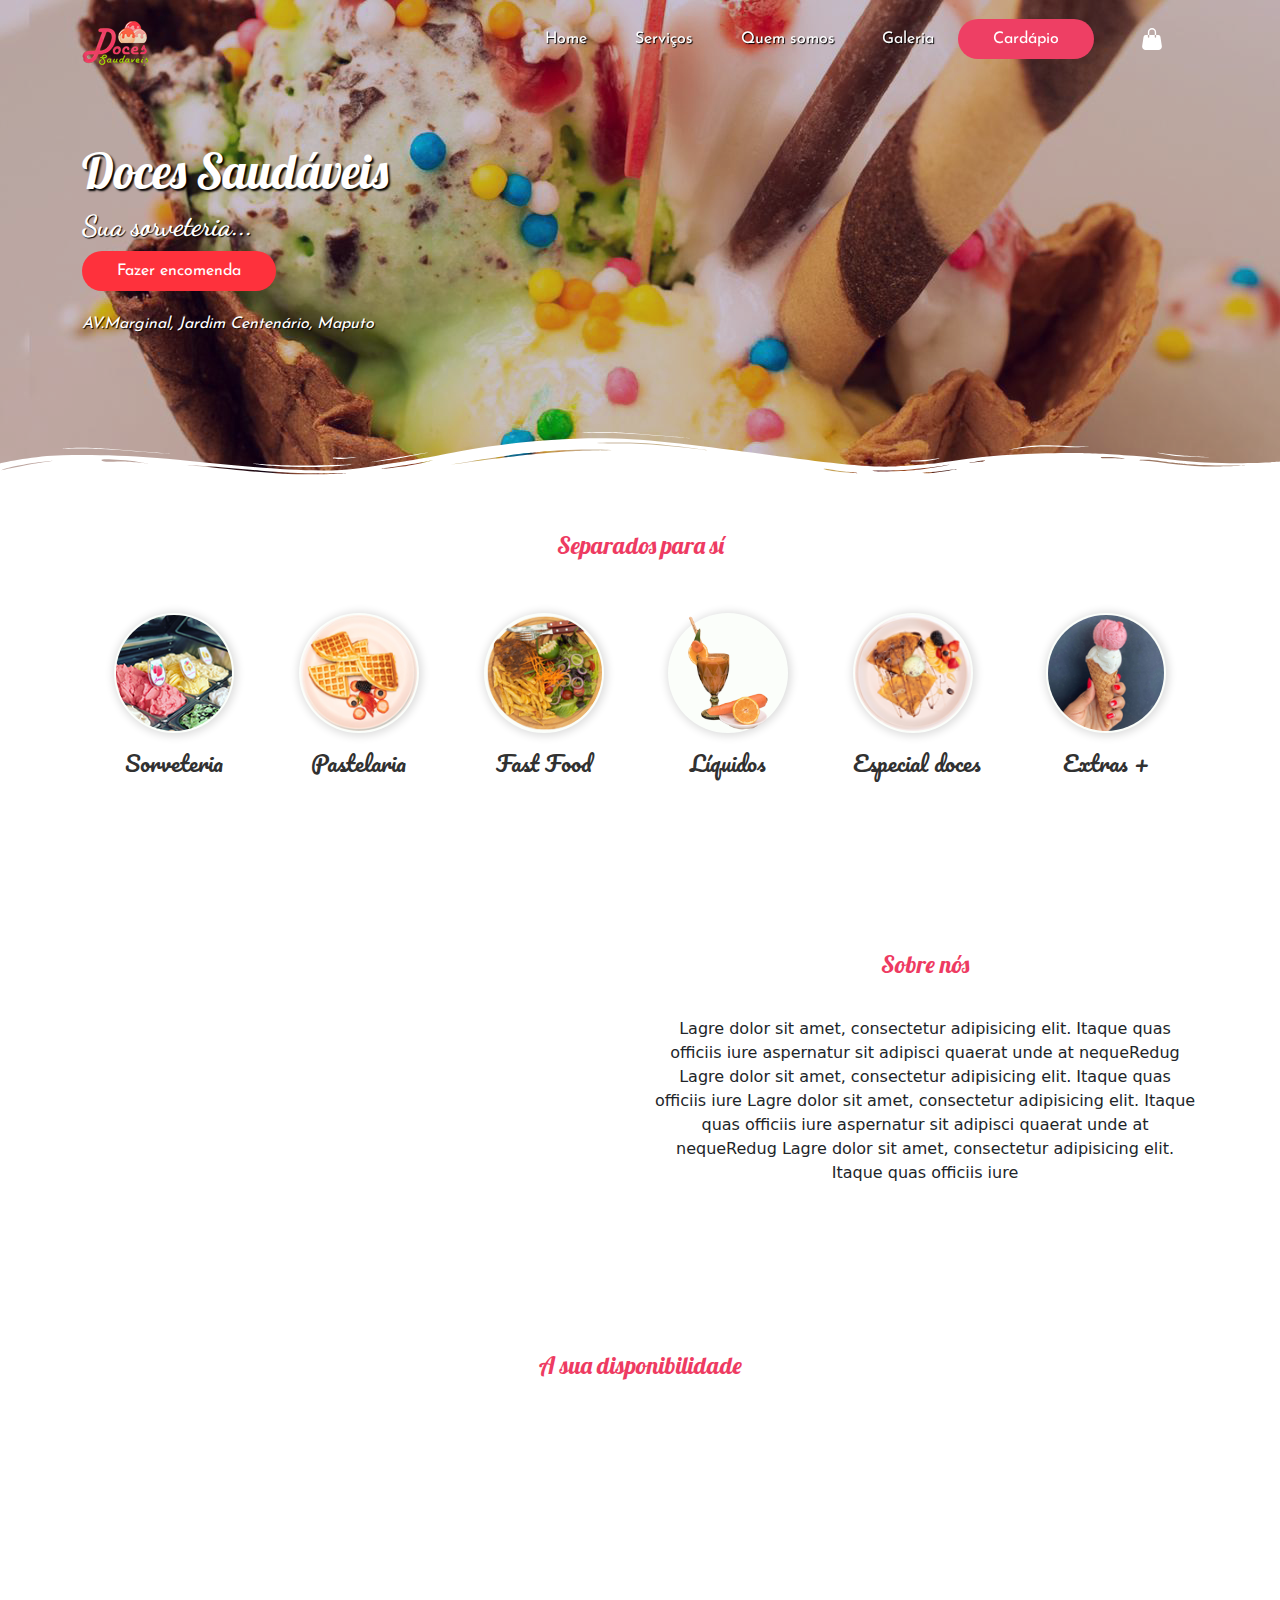
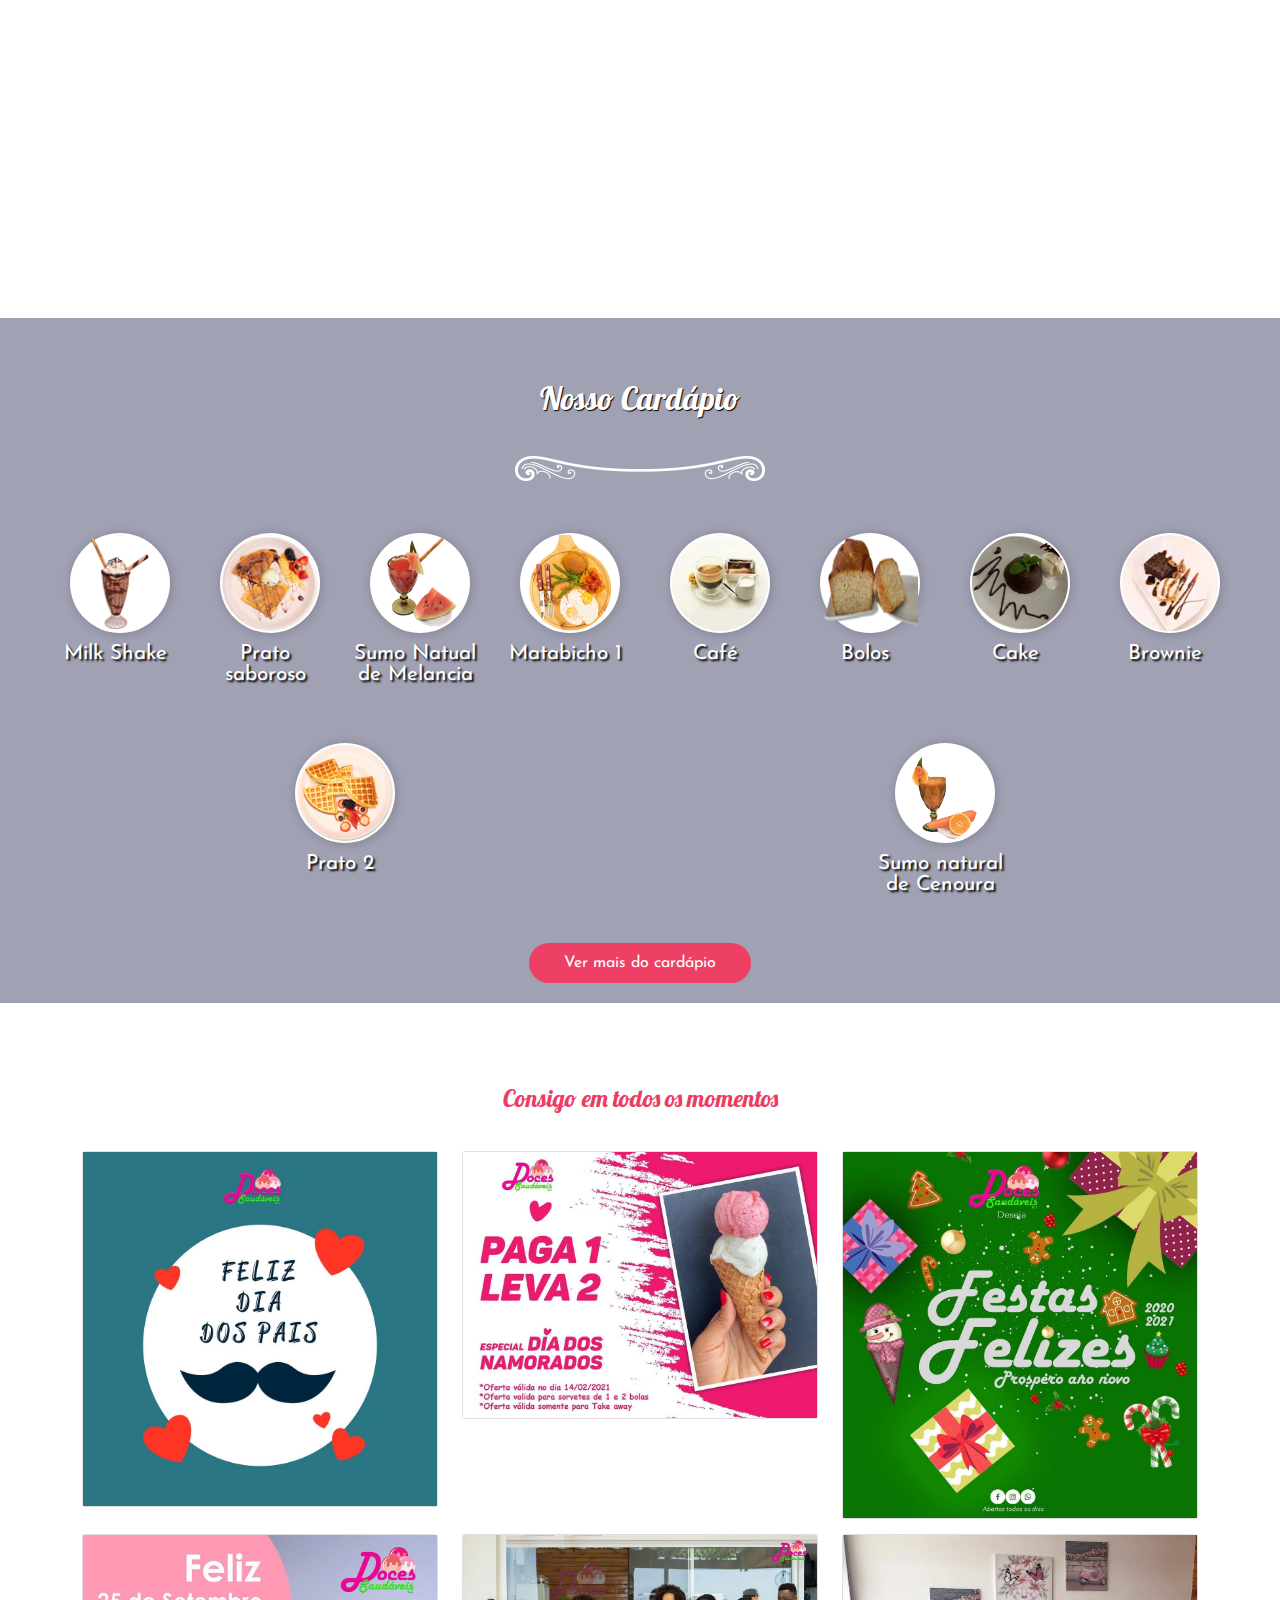
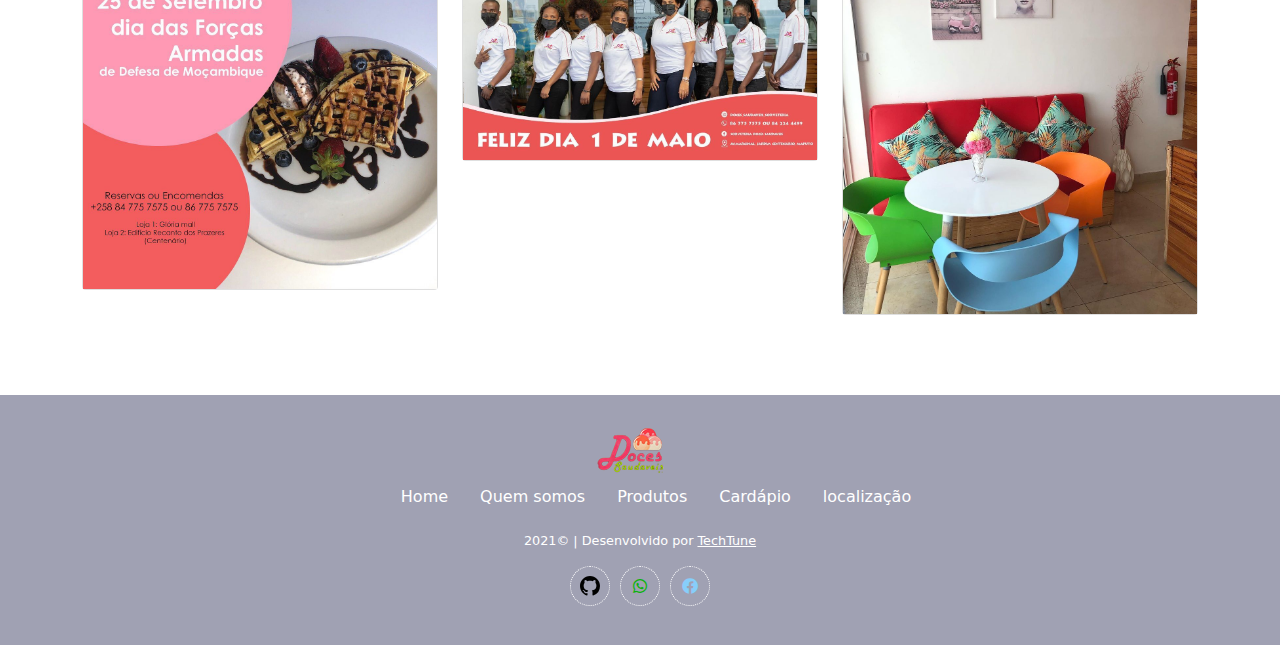
<file: index.html>
<!DOCTYPE html>
<html lang="pt-pt">
<head>
    <meta charset="UTF-8">
    <meta http-equiv="X-UA-Compatible" content="IE=edge">
    <meta name="viewport" content="width=device-width, initial-scale=1.0">
    <title>Sorveteria Doces e Sabores</title>
    <link rel="icon" href="assets/img/favicon.png">
    <link rel="stylesheet" href="assets/css/bootstrap.min.css">
    <link rel="stylesheet" href="assets/plugins/fontawesome/css/all.css">
    <link rel="stylesheet" href="assets/css/all.css">
</head>
<body>
    
    <div class="loader w-100 h-100"  style="display: none;">
        <div class="loader_box w-100 h-100">
            <div class="loader_dot"></div>
            <div class="loader_image">
                <img src="assets/img/favicon.png">
            </div>
        </div>
    </div>
    
    <section class="blocker"> 

        <nav class="navbar navbar-expand-lg sticky-top">
            <div class="container" style="flex-wrap: nowrap;">

                <a href="#" class="navbar-brand">
                    <img src="assets/img/logo70.png" alt="Doces Saudaveis">
                </a>

                <div class="navbar-collapse hide" id="main-nav">
                    <ul class="navbar-nav mr-auto w-100 justify-content-end">
                        <li class="nav-item menu shadown justify-content-between hideDesktop">
                            <a class="nav-link ">Doces Saudáveis</a>
                        </li>
                        <li class="nav-item active">
                            <a class="nav-link " href="#home">Home</a>
                        </li>
                        <li class="nav-item">
                            <a class="nav-link" href="#services">Serviços</a>
                        </li>
                        <li class="nav-item">
                            <a class="nav-link" href="#about">Quem somos</a>
                        </li>
                        <!--
                        <li class="nav-item">
                            <a class="nav-link" href="#about">Lojas</a>
                        </li>
                        <li class="nav-item">
                            <a class="nav-link" href="#menu">Menu</a>
                        </li>
                        -->
                        <li class="nav-item">
                            <a class="nav-link" href="gallery.html">Galeria</a>
                        </li>
                        
                        <div class="align-items-center menuIconsDiv justify-content-center hideDesktop">
                            <a href="https://github.com/hericoGimo" class="border-1-d-w hmg-hover-w whatsBt shadown">
                                <svg xmlns="http://www.w3.org/2000/svg" viewBox="0 0 16 16" width="20" height="20"><path fill-rule="evenodd" d="M8 0C3.58 0 0 3.58 0 8c0 3.54 2.29 6.53 5.47 7.59.4.07.55-.17.55-.38 0-.19-.01-.82-.01-1.49-2.01.37-2.53-.49-2.69-.94-.09-.23-.48-.94-.82-1.13-.28-.15-.68-.52-.01-.53.63-.01 1.08.58 1.23.82.72 1.21 1.87.87 2.33.66.07-.52.28-.87.51-1.07-1.78-.2-3.64-.89-3.64-3.95 0-.87.31-1.59.82-2.15-.08-.2-.36-1.02.08-2.12 0 0 .67-.21 2.2.82.64-.18 1.32-.27 2-.27.68 0 1.36.09 2 .27 1.53-1.04 2.2-.82 2.2-.82.44 1.1.16 1.92.08 2.12.51.56.82 1.27.82 2.15 0 3.07-1.87 3.75-3.65 3.95.29.25.54.73.54 1.48 0 1.07-.01 1.93-.01 2.2 0 .21.15.46.55.38A8.013 8.013 0 0016 8c0-4.42-3.58-8-8-8z"></path></svg>
                            </a>
                            <a href="https://api.whatsapp.com/send?phone=+258842477108&text=Hi" class="border-1-d-w hmg-hover-w whatsBt shadown">
                                <i class="fab fa-whatsapp"></i>
                            </a>
                            <a href="https://web.facebook.com/ericomateusgimo" class="border-1-d-w hmg-hover-w whatsBt shadown">
                                <i class="fab fa-facebook"></i>
                            </a>
                        </div>

                    </ul>
                </div>

                <a href="menu.html">
                    <button class="hideDesktopFlexn hmgBtnR hmg-hover-pp hmg-back-pp" data-bs-toggle="modal" data-bs-target="#staticBackdrop">
                        Cardápio
                    </button>
                </a>

                <div class="navBts hideDesktopFlex justify-content-between">
                    <a href="cart.html">
                        <button class="hideDesktopFlexn hmgBtnQuiet noback hover-n">
                            <div class="notify-container cart" id="bag">
                                <span class="hmg-notify-num shadown hmg-back-o bagItems">0</span>
                                <svg xmlns="http://www.w3.org/2000/svg" width="22" height="22" fill="currentColor" class="bi bi-handbag-fill" viewBox="0 0 16 16">
                                    <path d="M8 1a2 2 0 0 0-2 2v2H5V3a3 3 0 1 1 6 0v2h-1V3a2 2 0 0 0-2-2zM5 5H3.36a1.5 1.5 0 0 0-1.483 1.277L.85 13.13A2.5 2.5 0 0 0 3.322 16h9.355a2.5 2.5 0 0 0 2.473-2.87l-1.028-6.853A1.5 1.5 0 0 0 12.64 5H11v1.5a.5.5 0 0 1-1 0V5H6v1.5a.5.5 0 0 1-1 0V5z"/>
                                </svg>
                            </div>
                        </button>
                    </a>
                    <button class="hideDesktopFlexn hmgBtn noback navMenuBt hideDesktop">
                        <svg xmlns="http://www.w3.org/2000/svg" viewBox="0 0 16 16" width="20" height="20"><path fill-rule="evenodd" d="M1 2.75A.75.75 0 011.75 2h12.5a.75.75 0 110 1.5H1.75A.75.75 0 011 2.75zm0 5A.75.75 0 011.75 7h12.5a.75.75 0 110 1.5H1.75A.75.75 0 011 7.75zM1.75 12a.75.75 0 100 1.5h12.5a.75.75 0 100-1.5H1.75z"></path></svg>
                    </button>
                </div>
    
            </div>
        </nav>

        <div class="slider d-flex" id="home">
            <div class="sliderContainer d-flex justify-content-center">
                <div class="sliderOpcity"></div>
                <div class="d-flex justify-content-between align-items-center sliderContent container">
                    <div class="col w-100 slidetText">
                        <!--
                            <figure><img src="assets/img/sliderIcon.png"></figure>
                        -->
                        <h2>Doces Saudáveis</h2>
                        <h4>Sua sorveteria...</h4>
                        <a href="#">
                            <button class="hideDesktopFlexn hmgBtnR hover-o hmg-back-r" data-bs-toggle="modal" data-bs-target="#staticBackdrop">
                                Fazer encomenda
                            </button>
                        </a>
                        <h5 class="w-100"><em>AV.Marginal, Jardim Centenário, Maputo</em></h5>
                    </div>
                    <div class="col w-100 sliderImage hideMobile justify-content-center"></div>
                </div>
                <div class="slide_bottom_thumb">
                    <svg xmlns="http://www.w3.org/2000/svg" viewBox="0 0 283.5 27.8" preserveAspectRatio="none">
                        <path class="elementor-shape-fill" d="M283.5,9.7c0,0-7.3,4.3-14,4.6c-6.8,0.3-12.6,0-20.9-1.5c-11.3-2-33.1-10.1-44.7-5.7	s-12.1,4.6-18,7.4c-6.6,3.2-20,9.6-36.6,9.3C131.6,23.5,99.5,7.2,86.3,8c-1.4,0.1-6.6,0.8-10.5,2c-3.8,1.2-9.4,3.8-17,4.7	c-3.2,0.4-8.3,1.1-14.2,0.9c-1.5-0.1-6.3-0.4-12-1.6c-5.7-1.2-11-3.1-15.8-3.7C6.5,9.2,0,10.8,0,10.8V0h283.5V9.7z M260.8,11.3	c-0.7-1-2-0.4-4.3-0.4c-2.3,0-6.1-1.2-5.8-1.1c0.3,0.1,3.1,1.5,6,1.9C259.7,12.2,261.4,12.3,260.8,11.3z M242.4,8.6	c0,0-2.4-0.2-5.6-0.9c-3.2-0.8-10.3-2.8-15.1-3.5c-8.2-1.1-15.8,0-15.1,0.1c0.8,0.1,9.6-0.6,17.6,1.1c3.3,0.7,9.3,2.2,12.4,2.7	C239.9,8.7,242.4,8.6,242.4,8.6z M185.2,8.5c1.7-0.7-13.3,4.7-18.5,6.1c-2.1,0.6-6.2,1.6-10,2c-3.9,0.4-8.9,0.4-8.8,0.5	c0,0.2,5.8,0.8,11.2,0c5.4-0.8,5.2-1.1,7.6-1.6C170.5,14.7,183.5,9.2,185.2,8.5z M199.1,6.9c0.2,0-0.8-0.4-4.8,1.1	c-4,1.5-6.7,3.5-6.9,3.7c-0.2,0.1,3.5-1.8,6.6-3C197,7.5,199,6.9,199.1,6.9z M283,6c-0.1,0.1-1.9,1.1-4.8,2.5s-6.9,2.8-6.7,2.7	c0.2,0,3.5-0.6,7.4-2.5C282.8,6.8,283.1,5.9,283,6z M31.3,11.6c0.1-0.2-1.9-0.2-4.5-1.2s-5.4-1.6-7.8-2C15,7.6,7.3,8.5,7.7,8.6	C8,8.7,15.9,8.3,20.2,9.3c2.2,0.5,2.4,0.5,5.7,1.6S31.2,11.9,31.3,11.6z M73,9.2c0.4-0.1,3.5-1.6,8.4-2.6c4.9-1.1,8.9-0.5,8.9-0.8	c0-0.3-1-0.9-6.2-0.3S72.6,9.3,73,9.2z M71.6,6.7C71.8,6.8,75,5.4,77.3,5c2.3-0.3,1.9-0.5,1.9-0.6c0-0.1-1.1-0.2-2.7,0.2	C74.8,5.1,71.4,6.6,71.6,6.7z M93.6,4.4c0.1,0.2,3.5,0.8,5.6,1.8c2.1,1,1.8,0.6,1.9,0.5c0.1-0.1-0.8-0.8-2.4-1.3	C97.1,4.8,93.5,4.2,93.6,4.4z M65.4,11.1c-0.1,0.3,0.3,0.5,1.9-0.2s2.6-1.3,2.2-1.2s-0.9,0.4-2.5,0.8C65.3,10.9,65.5,10.8,65.4,11.1	z M34.5,12.4c-0.2,0,2.1,0.8,3.3,0.9c1.2,0.1,2,0.1,2-0.2c0-0.3-0.1-0.5-1.6-0.4C36.6,12.8,34.7,12.4,34.5,12.4z M152.2,21.1	c-0.1,0.1-2.4-0.3-7.5-0.3c-5,0-13.6-2.4-17.2-3.5c-3.6-1.1,10,3.9,16.5,4.1C150.5,21.6,152.3,21,152.2,21.1z"></path>
                        <path class="elementor-shape-fill" d="M269.6,18c-0.1-0.1-4.6,0.3-7.2,0c-7.3-0.7-17-3.2-16.6-2.9c0.4,0.3,13.7,3.1,17,3.3	C267.7,18.8,269.7,18,269.6,18z"></path>
                        <path class="elementor-shape-fill" d="M227.4,9.8c-0.2-0.1-4.5-1-9.5-1.2c-5-0.2-12.7,0.6-12.3,0.5c0.3-0.1,5.9-1.8,13.3-1.2	S227.6,9.9,227.4,9.8z"></path>
                        <path class="elementor-shape-fill" d="M204.5,13.4c-0.1-0.1,2-1,3.2-1.1c1.2-0.1,2,0,2,0.3c0,0.3-0.1,0.5-1.6,0.4	C206.4,12.9,204.6,13.5,204.5,13.4z"></path>
                        <path class="elementor-shape-fill" d="M201,10.6c0-0.1-4.4,1.2-6.3,2.2c-1.9,0.9-6.2,3.1-6.1,3.1c0.1,0.1,4.2-1.6,6.3-2.6	S201,10.7,201,10.6z"></path>
                        <path class="elementor-shape-fill" d="M154.5,26.7c-0.1-0.1-4.6,0.3-7.2,0c-7.3-0.7-17-3.2-16.6-2.9c0.4,0.3,13.7,3.1,17,3.3	C152.6,27.5,154.6,26.8,154.5,26.7z"></path>
                        <path class="elementor-shape-fill" d="M41.9,19.3c0,0,1.2-0.3,2.9-0.1c1.7,0.2,5.8,0.9,8.2,0.7c4.2-0.4,7.4-2.7,7-2.6	c-0.4,0-4.3,2.2-8.6,1.9c-1.8-0.1-5.1-0.5-6.7-0.4S41.9,19.3,41.9,19.3z"></path>
                        <path class="elementor-shape-fill" d="M75.5,12.6c0.2,0.1,2-0.8,4.3-1.1c2.3-0.2,2.1-0.3,2.1-0.5c0-0.1-1.8-0.4-3.4,0	C76.9,11.5,75.3,12.5,75.5,12.6z"></path>
                        <path class="elementor-shape-fill" d="M15.6,13.2c0-0.1,4.3,0,6.7,0.5c2.4,0.5,5,1.9,5,2c0,0.1-2.7-0.8-5.1-1.4	C19.9,13.7,15.7,13.3,15.6,13.2z"></path>
                    </svg>
                </div>
            </div>
        </div>

        <section class="delicias">
            <h1>Separados para sí</h1>
            <div class="itemsList d-flex container">
                <div class="item wow fadeInLeft" data-wow-duration="1.5s"  data-wow-delay="0.5s">
                    <div class="itemImage">
                        <img src="assets/img/thumbnails/sorveteria130.png">
                    </div>
                    <div class="itemText">
                        <h2>Sorveteria</h2>
                    </div>
                </div>
                <div class="item wow fadeInDown" data-wow-duration="1.5s"  data-wow-delay="0.5s">
                    <div class="itemImage">
                        <img src="assets/img/cardapio/thumbs/pastelaria1.jpg">
                    </div>
                    <div class="itemText">
                        <h2>Pastelaria</h2>
                    </div>
                </div>
                <!--
                <div class="item wow fadeInUp" data-wow-duration="1.5s"  data-wow-delay="0.5s">
                    <div class="itemImage">
                        <img src="assets/img/thumbnails/milk.png" class="noRad">
                    </div>
                    <div class="itemText">
                        <h2>Milk shake</h2>
                    </div>
                </div>
                -->
                <div class="item wow fadeInRight" data-wow-duration="1.5s"  data-wow-delay="0.5s">
                    <div class="itemImage">
                        <img src="assets/img/thumbnails/fastFood.png">
                    </div>
                    <div class="itemText">
                        <h2>Fast Food</h2>
                    </div>
                </div>
                <div class="item wow fadeInLeft" data-wow-duration="1.5s"  data-wow-delay="0.5s">
                    <div class="itemImage">
                        <img src="assets/img/thumbnails/Bebidas.png" class="noRad">
                    </div>
                    <div class="itemText">
                        <h2>Líquidos</h2>
                    </div>
                </div>
                <div class="item wow fadeInUp" data-wow-duration="1.5s"  data-wow-delay="0.5s">
                    <div class="itemImage">
                        <img src="assets/img/thumbnails/doces130.png">
                    </div>
                    <div class="itemText">
                        <h2>Especial doces</h2>
                    </div>
                </div>
                <div class="item wow fadeInUp" data-wow-duration="1.5s"  data-wow-delay="0.5s">
                    <div class="itemImage">
                        <img src="assets/img/cardapio/thumbs/extra.jpg">
                    </div>
                    <div class="itemText">
                        <h2>Extras +</h2>
                    </div>
                </div>
            </div>
        </section>

        <section class="delicias" id="about">
            <div class="container ">
                <div class="row align-items-center">
                    <div class="col-md-6 col-sm-12">
                        <div class="aboutImage w-100 d-flex justify-content-center">
                            <img src="assets/img/local.jpg" class="wow slideInLeft" data-wow-duration="1.5s" >
                        </div>
                    </div>
                    <div class="col-md-6 col-sm-12">
                        <h1>Sobre nós</h1>
                        <p class="t-center">
                            Lagre dolor sit amet, consectetur adipisicing elit. Itaque quas officiis iure aspernatur sit adipisci quaerat unde at nequeRedug Lagre dolor sit amet, consectetur adipisicing elit. Itaque quas officiis iure
                            Lagre dolor sit amet, consectetur adipisicing elit. Itaque quas officiis iure aspernatur sit adipisci quaerat unde at nequeRedug Lagre dolor sit amet, consectetur adipisicing elit. Itaque quas officiis iure
                        </p>
                    </div>     
                </div>
            </div>
        </section>

        <section class="delicias" id="services">
            <h1>A sua disponibilidade</h1>
            <div class="container">
                <div class="row align-items-center">
                    <div class="d-flex deliveryItems align-items-center">
                        <div class="item itemRad wow fadeIn" data-wow-delay="0.5s">
                            <a href="#">
                                <div class="itemImageRad">
                                    <div class="itemImageBloak" style="background-image: url(assets/img/thumbnails/delivery.png);"></div>
                                </div>
                                <div class="itemText">
                                    <h2>Entregas</h2>
                                    <p>Fazemos entregas dentro da cidade de maputo</p>
                                </div>
                            </a>
                        </div>
                        <div class="item itemRad wow fadeIn" data-wow-delay="1s"> 
                            <a href="#">
                                <div class="itemImageRad">
                                    <div class="itemImageBloak" style="background-image: url('assets/img/thumbnails/entregas.jpg');"></div>
                                </div>
                                <div class="itemText">
                                    <h2>Encomendas</h2>
                                    <p>Encomende o seu produto para eventos</p>
                                </div>
                            </a>
                        </div>
                        <div class="item itemRad wow fadeIn" data-wow-delay="1.5s">
                            <a href="#">
                                <div class="itemImageRad">
                                    <div class="itemImageBloak" style="background-image: url('assets/img/cardapio/thumbs/takeaway200X200.jpg');"></div>
                                </div>
                                <div class="itemText">
                                    <h2>Take Away</h2>
                                    <p>Fazemos entregas dentro da cidade de maputo</p>
                                </div>
                            </a>
                        </div>
                    </div>
                </div>
            </div>
        </section>

        <section class="delivery text-center">
            <div class="container-fluid overbg">
                <div class="row">
                    <div class="subscribe col-sm-12">
                        <h1>Nosso Cardápio</h1>
                        <img src="assets/img/thumbnails/barra-horizontal.png">
                        <div class="d-flex deliveryItems deliveryItemsMenu align-items-center">
                            <div class="item">
                                <div class="itemImage">
                                    <img src="assets/img/thumbnails/milk.png" class="noRad">
                                </div>
                                <div class="itemText">
                                    <h2>Milk Shake</h2>
                                </div>
                            </div>
                            <div class="item">
                                <div class="itemImage">
                                    <img src="assets/img/thumbnails/doces130.png">
                                </div>
                                <div class="itemText">
                                    <h2>Prato saboroso</h2>
                                </div>
                            </div>
                            <div class="item">
                                <div class="itemImage">
                                    <img src="assets/img/cardapio/thumbs/suco.png" class="noRad">
                                </div>
                                <div class="itemText">
                                    <h2>Sumo Natual de Melancia</h2>
                                </div>
                            </div>
                            <div class="item">
                                <div class="itemImage">
                                    <img src="assets/img/cardapio/thumbs/matabicho.png" class="noRad">
                                </div>
                                <div class="itemText">
                                    <h2>Matabicho 1</h2>
                                </div>
                            </div>
                            <div class="item">
                                <div class="itemImage">
                                    <img src="assets/img/cardapio/thumbs/cafe.jpg">
                                </div>
                                <div class="itemText">
                                    <h2>Café</h2>
                                </div>
                            </div>
                            <div class="item">
                                <div class="itemImage">
                                    <img src="assets/img/cardapio/thumbs/bolo1.png" class="noRad">
                                </div>
                                <div class="itemText">
                                    <h2>Bolos</h2>
                                </div>
                            </div>
                            <div class="item">
                                <div class="itemImage">
                                    <img src="assets/img/cardapio/thumbs/prato1.png">
                                </div>
                                <div class="itemText">
                                    <h2>Cake</h2>
                                </div>
                            </div>
                            <div class="item">
                                <div class="itemImage">
                                    <img src="assets/img/cardapio/thumbs/prato2.jpg">
                                </div>
                                <div class="itemText">
                                    <h2>Brownie</h2>
                                </div>
                            </div>
                            <div class="item">
                                <div class="itemImage">
                                    <img src="assets/img/cardapio/thumbs/pastelaria1.jpg">
                                </div>
                                <div class="itemText">
                                    <h2>Prato 2</h2>
                                </div>
                            </div>
                            <div class="item">
                                <div class="itemImage">
                                    <img src="assets/img/thumbnails/Bebidas.png">
                                </div>
                                <div class="itemText">
                                    <h2>Sumo natural de Cenoura</h2>
                                </div>
                            </div>
                        </div>
                        <a href="menu.html">
                            <button class="hideDesktopFlexn hmgBtnR hmg-hover-pp hmg-back-pp" data-bs-toggle="modal" data-bs-target="#staticBackdrop">
                                Ver mais do cardápio
                            </button>
                        </a>
                    </div>
                </div>
            </div>
        </section>

        <section class="delicias protfolio" id="team">
            <h1>Consigo em todos os momentos</h1>
            <div class="container">
                <div class="projects">
                    <div class="row">
                        <div class="col-lg-4 col-sm-6 element-item develop">
                            <div class="card">
                                <img src="assets/img/ocasiao1.jpg">
                                <div class="overlay">
                                    <div class="title">
                                        <h3>Juntos comemoramos</h3>
                                        <p>No dia dos pais</p>
                                    </div>
                                </div>
                            </div>
                        </div>
                        <div class="col-lg-4 col-sm-6  element-item photo">
                            <div class="card">
                                <img src="assets/img/ocasiao2.jpg">
                                <div class="overlay">
                                    <div class="title">
                                        <h3>Blue Sea</h3>
                                        <p>Photoshop</p>
                                    </div>
                                </div>
                            </div>
                        </div>
                        <div class="col-lg-4 col-sm-6  element-item design">
                            <div class="card">
                                <img src="assets/img/ocasiao3.jpg">
                                <div class="overlay">
                                    <div class="title">
                                        <h3>Beautiful Nature</h3>
                                        <p>Web Design</p>
                                    </div>
                                </div>
                            </div>
                        </div>
                        <div class="col-lg-4 col-sm-6  element-item design">
                            <div class="card">
                                <img src="assets/img/ocasiao4.jpg">
                                <div class="overlay">
                                    <div class="title">
                                        <h3>Creative Team</h3>
                                        <p>Web Design</p>
                                    </div>
                                </div>
                            </div>
                        </div>
                        <div class="col-lg-4 col-sm-6  element-item develop">
                            <div class="card">
                                <img src="assets/img/equipe.jpg">
                                <div class="overlay">
                                    <div class="title">
                                        <h3>Beautiful Flower</h3>
                                        <p>Web Development</p>
                                    </div>
                                </div>
                            </div>
                        </div>
                        <div class="col-lg-4 col-sm-6  element-item photo">
                            <div class="card">
                                <img src="assets/img/conforto1.jpg">
                                <div class="overlay">
                                    <div class="title">
                                        <h3>Night Hill</h3>
                                        <p>Photoshop</p>
                                    </div>
                                </div>
                            </div>
                        </div>
                    </div>
                </div>
            </div>
       </section>

        <footer class="hmg-back-b w-100 d-flex flex-column align-items-center text-center">
            <div class="imageOpacity">
                <div class="logoItem d-flex justify-content-center align-items-center">
                    <a href="#" class="navbar-brand">
                        <img src="assets/img/logo70.png" alt="Doces Saudaveis">
                    </a>
                </div>
                <div class="footerMenu">
                    <ul class="mr-auto w-100 d-flex justify-content-center">
                        <li class="nav-item active">
                            <a class="nav-link " href="#home">Home</a>
                        </li>
                        <li class="nav-item">
                            <a class="nav-link" href="#about">Quem somos</a>
                        </li>
                        <li class="nav-item">
                            <a class="nav-link" href="#services">Produtos</a>
                        </li>
                        <li class="nav-item">
                            <a class="nav-link" href="menu.html">Cardápio</a>
                        </li>
                        <li class="nav-item">
                            <a class="nav-link" href="#contact">localização</a>
                        </li>
                    </ul>
                </div>
                <h6>2021&copy; | Desenvolvido por <a href="https://github.com/hericoGimo" target="_blank">TechTune</a></em></h6>
                <div class="d-flex justify-content-center align-items-center footerIcons">
                    <a href="https://github.com/hericoGimo" class="border-1-d-w hmg-hover-w">
                        <svg xmlns="http://www.w3.org/2000/svg" viewBox="0 0 16 16" width="20" height="20"><path fill-rule="evenodd" d="M8 0C3.58 0 0 3.58 0 8c0 3.54 2.29 6.53 5.47 7.59.4.07.55-.17.55-.38 0-.19-.01-.82-.01-1.49-2.01.37-2.53-.49-2.69-.94-.09-.23-.48-.94-.82-1.13-.28-.15-.68-.52-.01-.53.63-.01 1.08.58 1.23.82.72 1.21 1.87.87 2.33.66.07-.52.28-.87.51-1.07-1.78-.2-3.64-.89-3.64-3.95 0-.87.31-1.59.82-2.15-.08-.2-.36-1.02.08-2.12 0 0 .67-.21 2.2.82.64-.18 1.32-.27 2-.27.68 0 1.36.09 2 .27 1.53-1.04 2.2-.82 2.2-.82.44 1.1.16 1.92.08 2.12.51.56.82 1.27.82 2.15 0 3.07-1.87 3.75-3.65 3.95.29.25.54.73.54 1.48 0 1.07-.01 1.93-.01 2.2 0 .21.15.46.55.38A8.013 8.013 0 0016 8c0-4.42-3.58-8-8-8z"></path></svg>
                    </a>
                    <a href="https://api.whatsapp.com/send?phone=+258842477108&text=Hi" class="border-1-d-w hmg-hover-w">
                        <i class="fab fa-whatsapp"></i>
                    </a>
                    <a href="https://web.facebook.com/ericomateusgimo" class="border-1-d-w hmg-hover-w">
                        <i class="fab fa-facebook"></i>
                    </a>
                </div>
            </div>
    </footer>
    </section>
    
    <script src="assets/js/bootstrap.min.js"></script>
    <script src="assets/js/jquery-3.4.1.js"></script>
    <script src="assets/js/wow.min.js"></script>
    <script src="assets/js/loader.js"></script>
    <script src="assets/js/animations.js"></script>
    <script src="assets/js/main.js"></script>

    <script>
        $(function(){
            var uriItems = "https://www.zingerrbox.com/doces/getCartItems.php";
            var uriItems = "http://localhost/doces/getCartItems.php";
                
            $.ajax({
                url: uriItems,
                data: "action=count",
                dataType: "json",
                type: "get",
                beforeSend: function(){
                    console.log("Getting from cart")
                },
                success: function(res){
                    if(res && parseInt(res) > 0){
                        $(".bagItems").text(res).show();
                        //console.log(res);
                    }

                    else{
                        $(".bagItems").text("0").hide();
                    }
                },
                error: function(err){
                    console.log(err.responseText)
                }
            })
        })
    </script>

</body>
</html>
</file>
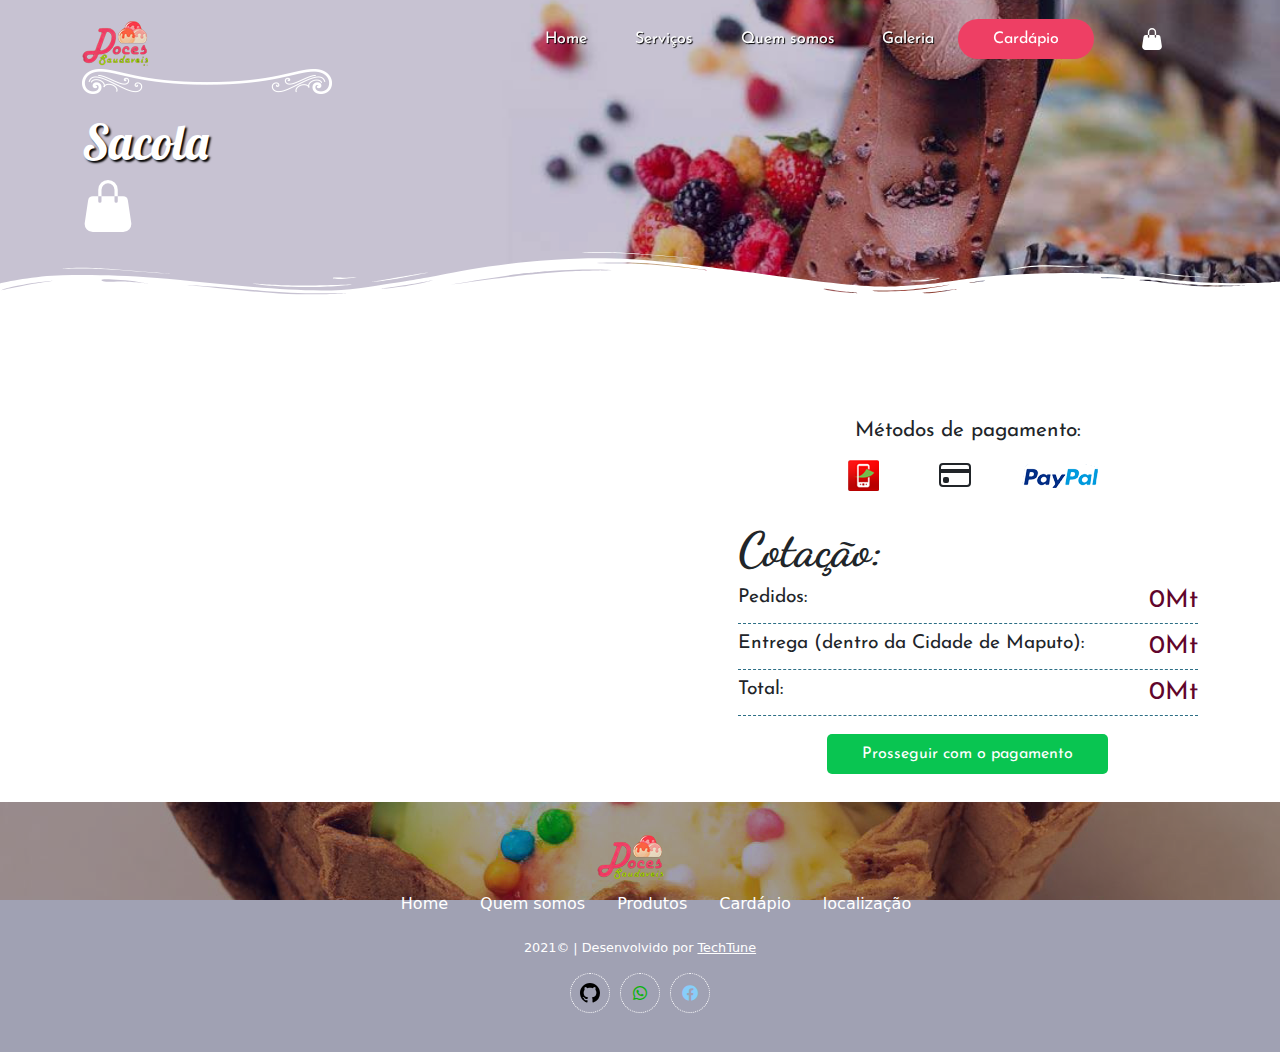
<file: cart.html>
<!DOCTYPE html>
<html lang="pt-pt">
<head>
    <meta charset="UTF-8">
    <meta http-equiv="X-UA-Compatible" content="IE=edge">
    <meta name="viewport" content="width=device-width, initial-scale=1.0">
    <title>Sacola | Sorveteria Doces e Sabores</title>
    <link rel="icon" href="assets/img/favicon.png">
    <link rel="stylesheet" href="assets/css/bootstrap.min.css">
    <link rel="stylesheet" href="assets/plugins/fontawesome/css/all.css">
    <link rel="stylesheet" href="assets/css/all.css">
    <link rel="stylesheet" href="assets/css/cardapio.css">
</head>
<body>
    
    <div class="loader w-100 h-100"  style="display: none;">
        <div class="loader_box w-100 h-100">
            <div class="loader_dot"></div>
            <div class="loader_image">
                <img src="assets/img/favicon.png">
            </div>
        </div>
    </div>
    
    <section class="blocker"> 

        <div class="modal fade loginModal" id="loginDrop" data-bs-backdrop="static" data-bs-keyboard="false" tabindex="-1" aria-labelledby="staticBackdropLabel" aria-hidden="true">
            <div class="modal-dialog modal-dialog-centered fromLogin">
                <div class="modal-content">
                    <div class="d-flex modal-close justify-content-end">
                        <button type="button" class="hmgBtnRR hmgBtnMin hover-o hmg-back-r" data-bs-dismiss="modal" aria-label="Close">&Cross;</button>
                    </div>
                    <div class="modal-body">
                    <form class="loginForm">
                        <div class="container">    
                            <div class="d-flex loginLogo justify-content-center">
                                <a href="index.html" class="navbar-brand">
                                    <img src="assets/img/logo70.png" alt="chickenGrill">
                                </a>
                            </div>
                            <h5 class="modal-title d-flex justify-content-center align-items-center"><img src="assets/img/icons/mpesa20X20.png"> &nbsp; Digite o seu número</h5>
                            <div class="message error" style="display: none;">E-mail ou senha incorectos, por favor tente novamente</div>
                            <div class="mb-3">
                                <input type="text" class="form-control phone" id="exampleFormControlInput1" placeholder="Número com m-pesa...">
                            </div>
                            <div class="d-flex justify-content-center align-items-center">
                                <button type="button" class="hmgBtn hmg-back-g payMpesa">Efectuar pagamento</button>
                            </div>
                        </div>
                    </form>
                    </div>
                </div>
            </div>
        </div>

        <nav class="navbar navbar-expand-lg sticky-top">
            <div class="container" style="flex-wrap: nowrap;">

                <a href="#" class="navbar-brand">
                    <img src="assets/img/logo70.png" alt="Doces Saudaveis">
                </a>

                <div class="navbar-collapse hide" id="main-nav">
                    <ul class="navbar-nav mr-auto w-100 justify-content-end">
                        <li class="nav-item menu shadown justify-content-between hideDesktop">
                            <a class="nav-link ">Doces Saudáveis</a>
                        </li>
                        <li class="nav-item active">
                            <a class="nav-link " href="index.html">Home</a>
                        </li>
                        <li class="nav-item">
                            <a class="nav-link" href="index.html#services">Serviços</a>
                        </li>
                        <li class="nav-item">
                            <a class="nav-link" href="index.html#about">Quem somos</a>
                        </li>
                        <!--
                        <li class="nav-item">
                            <a class="nav-link" href="#about">Lojas</a>
                        </li>
                        <li class="nav-item">
                            <a class="nav-link" href="#menu">Menu</a>
                        </li>
                        -->
                        <li class="nav-item">
                            <a class="nav-link" href="gallery.html">Galeria</a>
                        </li>
                        
                        <div class="align-items-center menuIconsDiv justify-content-center hideDesktop">
                            <a href="https://github.com/hericoGimo" class="border-1-d-w hmg-hover-w whatsBt shadown">
                                <svg xmlns="http://www.w3.org/2000/svg" viewBox="0 0 16 16" width="20" height="20"><path fill-rule="evenodd" d="M8 0C3.58 0 0 3.58 0 8c0 3.54 2.29 6.53 5.47 7.59.4.07.55-.17.55-.38 0-.19-.01-.82-.01-1.49-2.01.37-2.53-.49-2.69-.94-.09-.23-.48-.94-.82-1.13-.28-.15-.68-.52-.01-.53.63-.01 1.08.58 1.23.82.72 1.21 1.87.87 2.33.66.07-.52.28-.87.51-1.07-1.78-.2-3.64-.89-3.64-3.95 0-.87.31-1.59.82-2.15-.08-.2-.36-1.02.08-2.12 0 0 .67-.21 2.2.82.64-.18 1.32-.27 2-.27.68 0 1.36.09 2 .27 1.53-1.04 2.2-.82 2.2-.82.44 1.1.16 1.92.08 2.12.51.56.82 1.27.82 2.15 0 3.07-1.87 3.75-3.65 3.95.29.25.54.73.54 1.48 0 1.07-.01 1.93-.01 2.2 0 .21.15.46.55.38A8.013 8.013 0 0016 8c0-4.42-3.58-8-8-8z"></path></svg>
                            </a>
                            <a href="https://api.whatsapp.com/send?phone=+258842477108&text=Hi" class="border-1-d-w hmg-hover-w whatsBt shadown">
                                <i class="fab fa-whatsapp"></i>
                            </a>
                            <a href="https://web.facebook.com/ericomateusgimo" class="border-1-d-w hmg-hover-w whatsBt shadown">
                                <i class="fab fa-facebook"></i>
                            </a>
                        </div>

                    </ul>
                </div>

                <a href="menu.html">
                    <button class="hideDesktopFlexn hmgBtnR hmg-hover-pp hmg-back-pp" data-bs-toggle="modal" data-bs-target="#staticBackdrop">
                        Cardápio
                    </button>
                </a>

                <div class="navBts hideDesktopFlex justify-content-between">
                    <a href="cart.html">
                        <button class="hideDesktopFlexn hmgBtnQuiet noback hover-n">
                            <div class="notify-container cart" id="bag">
                                <span class="hmg-notify-num shadown hmg-back-o bagItems">0</span>
                                <svg xmlns="http://www.w3.org/2000/svg" width="22" height="22" fill="currentColor" class="bi bi-handbag-fill" viewBox="0 0 16 16">
                                    <path d="M8 1a2 2 0 0 0-2 2v2H5V3a3 3 0 1 1 6 0v2h-1V3a2 2 0 0 0-2-2zM5 5H3.36a1.5 1.5 0 0 0-1.483 1.277L.85 13.13A2.5 2.5 0 0 0 3.322 16h9.355a2.5 2.5 0 0 0 2.473-2.87l-1.028-6.853A1.5 1.5 0 0 0 12.64 5H11v1.5a.5.5 0 0 1-1 0V5H6v1.5a.5.5 0 0 1-1 0V5z"/>
                                </svg>
                            </div>
                        </button>
                    </a>
                    <button class="hideDesktopFlexn hmgBtn noback navMenuBt hideDesktop">
                        <svg xmlns="http://www.w3.org/2000/svg" viewBox="0 0 16 16" width="20" height="20"><path fill-rule="evenodd" d="M1 2.75A.75.75 0 011.75 2h12.5a.75.75 0 110 1.5H1.75A.75.75 0 011 2.75zm0 5A.75.75 0 011.75 7h12.5a.75.75 0 110 1.5H1.75A.75.75 0 011 7.75zM1.75 12a.75.75 0 100 1.5h12.5a.75.75 0 100-1.5H1.75z"></path></svg>
                    </button>
                </div>
    
            </div>
        </nav>

        <div class="slider sliderMin d-flex" id="home">
            <div class="sliderContainer sliderContainerCardapio d-flex justify-content-center">
                <div class="sliderOpcity"></div>
                <div class="d-flex justify-content-between align-items-center sliderContent container">
                    <div class="col w-100 slidetText">
                        <figure><img src="assets/img/thumbnails/barra-horizontal.png"></figure>
                        <h2>Sacola</h2>
                        <svg xmlns="http://www.w3.org/2000/svg" width="52" height="52" fill="currentColor" class="bi bi-handbag-fill" viewBox="0 0 16 16">
                            <path d="M8 1a2 2 0 0 0-2 2v2H5V3a3 3 0 1 1 6 0v2h-1V3a2 2 0 0 0-2-2zM5 5H3.36a1.5 1.5 0 0 0-1.483 1.277L.85 13.13A2.5 2.5 0 0 0 3.322 16h9.355a2.5 2.5 0 0 0 2.473-2.87l-1.028-6.853A1.5 1.5 0 0 0 12.64 5H11v1.5a.5.5 0 0 1-1 0V5H6v1.5a.5.5 0 0 1-1 0V5z"/>
                        </svg>
                    </div>
                </div>
                <div class="slide_bottom_thumb">
                    <svg xmlns="http://www.w3.org/2000/svg" viewBox="0 0 283.5 27.8" preserveAspectRatio="none">
                        <path class="elementor-shape-fill" d="M283.5,9.7c0,0-7.3,4.3-14,4.6c-6.8,0.3-12.6,0-20.9-1.5c-11.3-2-33.1-10.1-44.7-5.7	s-12.1,4.6-18,7.4c-6.6,3.2-20,9.6-36.6,9.3C131.6,23.5,99.5,7.2,86.3,8c-1.4,0.1-6.6,0.8-10.5,2c-3.8,1.2-9.4,3.8-17,4.7	c-3.2,0.4-8.3,1.1-14.2,0.9c-1.5-0.1-6.3-0.4-12-1.6c-5.7-1.2-11-3.1-15.8-3.7C6.5,9.2,0,10.8,0,10.8V0h283.5V9.7z M260.8,11.3	c-0.7-1-2-0.4-4.3-0.4c-2.3,0-6.1-1.2-5.8-1.1c0.3,0.1,3.1,1.5,6,1.9C259.7,12.2,261.4,12.3,260.8,11.3z M242.4,8.6	c0,0-2.4-0.2-5.6-0.9c-3.2-0.8-10.3-2.8-15.1-3.5c-8.2-1.1-15.8,0-15.1,0.1c0.8,0.1,9.6-0.6,17.6,1.1c3.3,0.7,9.3,2.2,12.4,2.7	C239.9,8.7,242.4,8.6,242.4,8.6z M185.2,8.5c1.7-0.7-13.3,4.7-18.5,6.1c-2.1,0.6-6.2,1.6-10,2c-3.9,0.4-8.9,0.4-8.8,0.5	c0,0.2,5.8,0.8,11.2,0c5.4-0.8,5.2-1.1,7.6-1.6C170.5,14.7,183.5,9.2,185.2,8.5z M199.1,6.9c0.2,0-0.8-0.4-4.8,1.1	c-4,1.5-6.7,3.5-6.9,3.7c-0.2,0.1,3.5-1.8,6.6-3C197,7.5,199,6.9,199.1,6.9z M283,6c-0.1,0.1-1.9,1.1-4.8,2.5s-6.9,2.8-6.7,2.7	c0.2,0,3.5-0.6,7.4-2.5C282.8,6.8,283.1,5.9,283,6z M31.3,11.6c0.1-0.2-1.9-0.2-4.5-1.2s-5.4-1.6-7.8-2C15,7.6,7.3,8.5,7.7,8.6	C8,8.7,15.9,8.3,20.2,9.3c2.2,0.5,2.4,0.5,5.7,1.6S31.2,11.9,31.3,11.6z M73,9.2c0.4-0.1,3.5-1.6,8.4-2.6c4.9-1.1,8.9-0.5,8.9-0.8	c0-0.3-1-0.9-6.2-0.3S72.6,9.3,73,9.2z M71.6,6.7C71.8,6.8,75,5.4,77.3,5c2.3-0.3,1.9-0.5,1.9-0.6c0-0.1-1.1-0.2-2.7,0.2	C74.8,5.1,71.4,6.6,71.6,6.7z M93.6,4.4c0.1,0.2,3.5,0.8,5.6,1.8c2.1,1,1.8,0.6,1.9,0.5c0.1-0.1-0.8-0.8-2.4-1.3	C97.1,4.8,93.5,4.2,93.6,4.4z M65.4,11.1c-0.1,0.3,0.3,0.5,1.9-0.2s2.6-1.3,2.2-1.2s-0.9,0.4-2.5,0.8C65.3,10.9,65.5,10.8,65.4,11.1	z M34.5,12.4c-0.2,0,2.1,0.8,3.3,0.9c1.2,0.1,2,0.1,2-0.2c0-0.3-0.1-0.5-1.6-0.4C36.6,12.8,34.7,12.4,34.5,12.4z M152.2,21.1	c-0.1,0.1-2.4-0.3-7.5-0.3c-5,0-13.6-2.4-17.2-3.5c-3.6-1.1,10,3.9,16.5,4.1C150.5,21.6,152.3,21,152.2,21.1z"></path>
                        <path class="elementor-shape-fill" d="M269.6,18c-0.1-0.1-4.6,0.3-7.2,0c-7.3-0.7-17-3.2-16.6-2.9c0.4,0.3,13.7,3.1,17,3.3	C267.7,18.8,269.7,18,269.6,18z"></path>
                        <path class="elementor-shape-fill" d="M227.4,9.8c-0.2-0.1-4.5-1-9.5-1.2c-5-0.2-12.7,0.6-12.3,0.5c0.3-0.1,5.9-1.8,13.3-1.2	S227.6,9.9,227.4,9.8z"></path>
                        <path class="elementor-shape-fill" d="M204.5,13.4c-0.1-0.1,2-1,3.2-1.1c1.2-0.1,2,0,2,0.3c0,0.3-0.1,0.5-1.6,0.4	C206.4,12.9,204.6,13.5,204.5,13.4z"></path>
                        <path class="elementor-shape-fill" d="M201,10.6c0-0.1-4.4,1.2-6.3,2.2c-1.9,0.9-6.2,3.1-6.1,3.1c0.1,0.1,4.2-1.6,6.3-2.6	S201,10.7,201,10.6z"></path>
                        <path class="elementor-shape-fill" d="M154.5,26.7c-0.1-0.1-4.6,0.3-7.2,0c-7.3-0.7-17-3.2-16.6-2.9c0.4,0.3,13.7,3.1,17,3.3	C152.6,27.5,154.6,26.8,154.5,26.7z"></path>
                        <path class="elementor-shape-fill" d="M41.9,19.3c0,0,1.2-0.3,2.9-0.1c1.7,0.2,5.8,0.9,8.2,0.7c4.2-0.4,7.4-2.7,7-2.6	c-0.4,0-4.3,2.2-8.6,1.9c-1.8-0.1-5.1-0.5-6.7-0.4S41.9,19.3,41.9,19.3z"></path>
                        <path class="elementor-shape-fill" d="M75.5,12.6c0.2,0.1,2-0.8,4.3-1.1c2.3-0.2,2.1-0.3,2.1-0.5c0-0.1-1.8-0.4-3.4,0	C76.9,11.5,75.3,12.5,75.5,12.6z"></path>
                        <path class="elementor-shape-fill" d="M15.6,13.2c0-0.1,4.3,0,6.7,0.5c2.4,0.5,5,1.9,5,2c0,0.1-2.7-0.8-5.1-1.4	C19.9,13.7,15.7,13.3,15.6,13.2z"></path>
                    </svg>
                </div>
            </div>
        </div>

        <div class="cardapioList d-flex align-items-center  justify-content-between" style="background: none;">
            <div class="cardapioItems cardapioItemsFlex d-flex align-items-center justify-content-between fadeInLeft" data-wow-duration="1.5s"  data-wow-delay="0.5s" style="background: none;">
                <ul class="list">
                    <div class="emptText">
                        <i class="fa fa-smile"></i>
                        <h3>Sem items na sacola</h3>
                        <a href="menu.html">
                            <button class="hideDesktopFlexn hmgBtnR hmg-hover-pp hmg-back-pp" data-bs-toggle="modal" data-bs-target="#staticBackdrop">
                                Ver o cardápio
                            </button>
                        </a>
                    </div>

                    <!--
                    <div id="buyedItems" class="w-100">
                        <li class="listItem listItemRow listItemRowHided" id="item0">
                            <div class="cardapioItemImage d-flex justify-content-center align-items-center">
                                <img src="assets/img/cardapio/thumbs/bolasSorvete.jpg" id="undefined">
                            </div>
                            <div class="cardapioItemText">
                                <div class="text">
                                    <h2 class="cardapioItemTitle">Bolas de sorvete</h2>
                                    <div class="d-flex justify-content-between selectList">
                                        <div class="form-check form-check-inline">
                                            <label class="form-check-label" for="inlineRadio1"></label>
                                        </div>
                                    </div>
                                </div>
                                <div class="cardapioItemText d-flex justify-content-between">
                                    <p class="itemPrice">200Mt</p>
                                    <button type="button" id="buttonMilkShake" class="hmgBtnR">Em espera</button>
                                </div>
                            </div>
                        </li>
                    
                        <li class="listItem listItemRow listItemRowHided" id="item1">
                            <div class="cardapioItemImage d-flex justify-content-center align-items-center">
                                <img src="assets/img/cardapio/thumbs/extra.jpg" id="undefined">
                            </div>
                            <div class="cardapioItemText">
                                <div class="text">
                                    <h2 class="cardapioItemTitle">Sorvete</h2>
                                    <div class="d-flex justify-content-between selectList">
                                        <div class="form-check form-check-inline">
                                            <label class="form-check-label" for="inlineRadio1">3 bolas</label>
                                        </div>
                                    </div>
                                </div>
                                <div class="cardapioItemText d-flex justify-content-between">
                                    <p class="itemPrice">340Mt</p>
                                    <button type="button" id="buttonMilkShake" class="hmgBtnR">Em espera</button>
                                </div>
                            </div>
                        </li>
                    </div>
                    -->
                    
                    <div id="bagItems" class="w-100"></div>

                </ul>
                <div class="d-flex w-100 bagItemsAmountDiv">
                    <div class="bagItemsAmount">
                        <div class="content">
                            <div class="bagItemsAmountCont">
                                <h1 class="paymethodTitle">Métodos de pagamento:</h1>
                                <div class="d-flex iconsList justify-content-between align-items-center">
                                    <div class="icon">
                                        <img src="assets/img/icons/mpesa30X30.png"> 
                                    </div>
                                    <div class="icon">
                                        <svg width="2em" height="2em" viewBox="0 0 16 16" class="bi bi-credit-card" fill="currentColor" xmlns="http://www.w3.org/2000/svg">
                                            <path fill-rule="evenodd" d="M0 4a2 2 0 0 1 2-2h12a2 2 0 0 1 2 2v8a2 2 0 0 1-2 2H2a2 2 0 0 1-2-2V4zm2-1a1 1 0 0 0-1 1v1h14V4a1 1 0 0 0-1-1H2zm13 4H1v5a1 1 0 0 0 1 1h12a1 1 0 0 0 1-1V7z"/>
                                            <path d="M2 10a1 1 0 0 1 1-1h1a1 1 0 0 1 1 1v1a1 1 0 0 1-1 1H3a1 1 0 0 1-1-1v-1z"/>
                                        </svg>
                                    </div>
                                    <div class="d-flex justify-content-center align-items-center">
                                        <img src="assets/img/icons/paypal100X100.png"> 
                                    </div>
                                </div>
                                <h2>Cotação: </h2>
                                <div class="d-flex justify-content-between priceDiv">
                                    <p class="cotationTitle">Pedidos: </p>
                                    <span class="itemPrice itemsVal">0Mt</span>
                                </div>
                                <div class="d-flex justify-content-between priceDiv">
                                    <p class="cotationTitle">Entrega (dentro da Cidade de Maputo): </p>
                                    <span class="itemPrice">0Mt</span>
                                </div>
                                <div class="d-flex justify-content-between priceDiv">
                                    <p class="cotationTitle">Total: </p>
                                    <span class="itemPrice totalVal">0Mt</span>
                                </div>
                                <div class="d-flex justify-content-center align-items-center p-2">
                                    <button type="button" class="hmgBtn btnCollapse hmg-back-g" data-bs-toggle="collapse" data-bs-target="#collapseBottons" aria-expanded="false" aria-controls="collapseBottons">Prosseguir com o pagamento</button>
                                </div>
                            </div>
                            <div class="collapse p-1" id="collapseBottons">
                                <h1 class="paymethodTitle">Como deseja efectuar o pagamento?</h1>
                                <div class="btn-group checkoutGroup d-flex align-items-center justify-content-center" role="group" aria-label="Checkout Options">
                                    <button type="button" class="hmgBtn methodBt hmg-back-rr align-items-center justify-content-center" data-bs-toggle="collapse" data-bs-target="#collapseMpesa" aria-expanded="false" aria-controls="collapseMpesa"><img src="assets/img/icons/mpesa20X20.png"> &nbsp; m-pesa</button>
                                    <button type="button" class="hmgBtn methodBt align-items-center justify-content-center hmg-back-b" data-bs-toggle="collapse" data-bs-target="#collapseCard" aria-expanded="false" aria-controls="collapseCard">                                        
                                        <svg width="1.5em" height="1.5em" viewBox="0 0 16 16" class="bi bi-credit-card" fill="currentColor" xmlns="http://www.w3.org/2000/svg">
                                            <path fill-rule="evenodd" d="M0 4a2 2 0 0 1 2-2h12a2 2 0 0 1 2 2v8a2 2 0 0 1-2 2H2a2 2 0 0 1-2-2V4zm2-1a1 1 0 0 0-1 1v1h14V4a1 1 0 0 0-1-1H2zm13 4H1v5a1 1 0 0 0 1 1h12a1 1 0 0 0 1-1V7z"/>
                                            <path d="M2 10a1 1 0 0 1 1-1h1a1 1 0 0 1 1 1v1a1 1 0 0 1-1 1H3a1 1 0 0 1-1-1v-1z"/>
                                        </svg> &nbsp;
                                        Cartão
                                    </button>
                                    <button type="button" class="hmgBtn methodBt shadown hmg-back-w align-items-center justify-content-center" data-bs-toggle="collapse" data-bs-target="#collapseMpesa" aria-expanded="false" aria-controls="collapseMpesa"><img src="assets/img/icons/paypal.png"></button>
                                </div>
                                <div class="collapse w-100 p-1" id="collapseCard">
                                    <h5 class="modal-title d-flex justify-content-start">Dados do seu cartão</h5>
                                    <div class="mb-3">
                                        <input type="text" class="form-control" id="exampleFormControlInput1" placeholder="Número com m-pesa...">
                                    </div>
                                    <div class="d-flex justify-content-center align-items-center">
                                        <button type="button" class="hmgBtn hmg-back-g">Efectuar pagamento</button>
                                    </div>
                                </div>
                            </div>
                        </div>
                    </div>
                </div>
            </div>
        </div>

        <footer class="hmg-back-b w-100 d-flex flex-column align-items-center text-center">
            <div class="imageOpacity">
                <div class="logoItem d-flex justify-content-center align-items-center">
                    <a href="#" class="navbar-brand">
                        <img src="assets/img/logo70.png" alt="Doces Saudaveis">
                    </a>
                </div>
                <div class="footerMenu">
                    <ul class="mr-auto w-100 d-flex justify-content-center">
                        <li class="nav-item active">
                            <a class="nav-link " href="#home">Home</a>
                        </li>
                        <li class="nav-item">
                            <a class="nav-link" href="#about">Quem somos</a>
                        </li>
                        <li class="nav-item">
                            <a class="nav-link" href="#services">Produtos</a>
                        </li>
                        <li class="nav-item">
                            <a class="nav-link" href="menu.html">Cardápio</a>
                        </li>
                        <li class="nav-item">
                            <a class="nav-link" href="#contact">localização</a>
                        </li>
                    </ul>
                </div>
                <h6>2021&copy; | Desenvolvido por <a href="https://github.com/hericoGimo" target="_blank">TechTune</a></em></h6>
                <div class="d-flex justify-content-center align-items-center footerIcons">
                    <a href="https://github.com/hericoGimo" class="border-1-d-w hmg-hover-w">
                        <svg xmlns="http://www.w3.org/2000/svg" viewBox="0 0 16 16" width="20" height="20"><path fill-rule="evenodd" d="M8 0C3.58 0 0 3.58 0 8c0 3.54 2.29 6.53 5.47 7.59.4.07.55-.17.55-.38 0-.19-.01-.82-.01-1.49-2.01.37-2.53-.49-2.69-.94-.09-.23-.48-.94-.82-1.13-.28-.15-.68-.52-.01-.53.63-.01 1.08.58 1.23.82.72 1.21 1.87.87 2.33.66.07-.52.28-.87.51-1.07-1.78-.2-3.64-.89-3.64-3.95 0-.87.31-1.59.82-2.15-.08-.2-.36-1.02.08-2.12 0 0 .67-.21 2.2.82.64-.18 1.32-.27 2-.27.68 0 1.36.09 2 .27 1.53-1.04 2.2-.82 2.2-.82.44 1.1.16 1.92.08 2.12.51.56.82 1.27.82 2.15 0 3.07-1.87 3.75-3.65 3.95.29.25.54.73.54 1.48 0 1.07-.01 1.93-.01 2.2 0 .21.15.46.55.38A8.013 8.013 0 0016 8c0-4.42-3.58-8-8-8z"></path></svg>
                    </a>
                    <a href="https://api.whatsapp.com/send?phone=+258842477108&text=Hi" class="border-1-d-w hmg-hover-w">
                        <i class="fab fa-whatsapp"></i>
                    </a>
                    <a href="https://web.facebook.com/ericomateusgimo" class="border-1-d-w hmg-hover-w">
                        <i class="fab fa-facebook"></i>
                    </a>
                </div>
            </div>
        </footer>

    </section>
    
    <script src="assets/js/bootstrap.min.js"></script>
    <script src="assets/js/jquery-3.4.1.js"></script>
    <script src="assets/js/wow.min.js"></script>
    <script src="assets/js/loader.js"></script>
    <script src="assets/js/animations.js"></script>
    <script src="assets/js/jquery.mask.js"></script>
    <script src="assets/js/mas.js"></script>
    <script src="assets/js/main.js"></script>

    <script>
        $(function(){
            var uriItems = "https://www.zingerrbox.com/doces/getCartItems.php";
            var uriItems = "http://localhost/doces/getCartItems.php";

            var uriRemoveItem = "https://www.zingerrbox.com/doces/removeFromCart.php";
            var uriRemoveItem = "http://localhost/doces/removeFromCart.php";
                
            function countCart(){
                $.ajax({
                    url: uriItems,
                    data: "action=count",
                    dataType: "json",
                    type: "get",
                    beforeSend: function(){
                        // console.log("Getting from cart")
                    },
                    success: function(res){
                        if(res && parseInt(res) > 0){
                            $(".bagItems").text(res).show();
                            //console.log(res);
                        }

                        else{
                            $(".bagItems").text("0").hide();        
                            $(".emptText").show();
                        }
                    },
                    error: function(err){
                        console.log(err.responseText)
                    }
                })
            }            
            
            countCart()

            function getItems(){
                $.ajax({
                    url: uriItems,
                    data: "action=all",
                    dataType: "json",
                    type: "get",
                    beforeSend: function(){
                        console.log("Getting from cart")
                        $(".emptText").hide();
                    },
                    success: function(res){
                        if(res){
                            
                            var price = 0;

                            for(let i = 0; i < res.length; i++){
                                $("#bagItems").append(`
                                    <li class="listItem listItemRow" id="item${i}">
                                        <div class="cardapioItemImage d-flex justify-content-center align-items-center">
                                            <img src="${res[i]["image"]}" id="${res[i]["text"]}">
                                        </div>
                                        <div class="cardapioItemText">
                                            <div class="text">
                                                <h2 class="cardapioItemTitle">${res[i]["name"]}</h2>
                                                <div class="d-flex justify-content-between selectList">
                                                    <div class="form-check form-check-inline">
                                                        <label class="form-check-label" for="inlineRadio1">${res[i]["details"]}</label>
                                                    </div>
                                                </div>
                                            </div>
                                            <div class="cardapioItemText d-flex justify-content-between">
                                                <p class="itemPrice">${res[i]["price"]}Mt</p>
                                                <button type="button" id="buttonMilkShake" class="hmgBtnR hmg-back-r removeBt${i}" data-div-hide="item${i}">Remover</button>
                                            </div>
                                        </div>
                                    </li>
                                `)

                                price += parseInt(res[i]["price"])

                                $(".removeBt" + i).click(function(){
                                    var divId = $(this).attr("data-div-hide")
                                    $.ajax({
                                        url: uriRemoveItem,
                                        data: "position=" + res[i]["position"],
                                        dataType: "json",
                                        type: "get",
                                        beforeSend: function(){
                                            //alert("removing")
                                            //console.log("removing")
                                        },
                                        success: function(res){
                                            console.log(res)
                                            if(res){
                                                $("#" + divId).fadeOut(400);
                                                setTimeout(() => {
                                                    $("#" + divId).remove()
                                                }, 500);
                                                countCart();
                                                getItems();
                                            }
                                        },
                                        error: function(err){
                                            console.log(err.responseText)
                                        }
                                    })

                                })
                            }

                            $(".itemsVal").text(price + "Mt")
                            $(".totalVal").text(price + 100 + "Mt")

                        }
                        else{    
                            $(".emptText").show();
                        }
                        console.log(res);
                    },
                    error: function(err){
                        console.log(err.responseText)
                    }
                })
            }

            getItems();

        })
    </script>

</body>
</html>
</file>
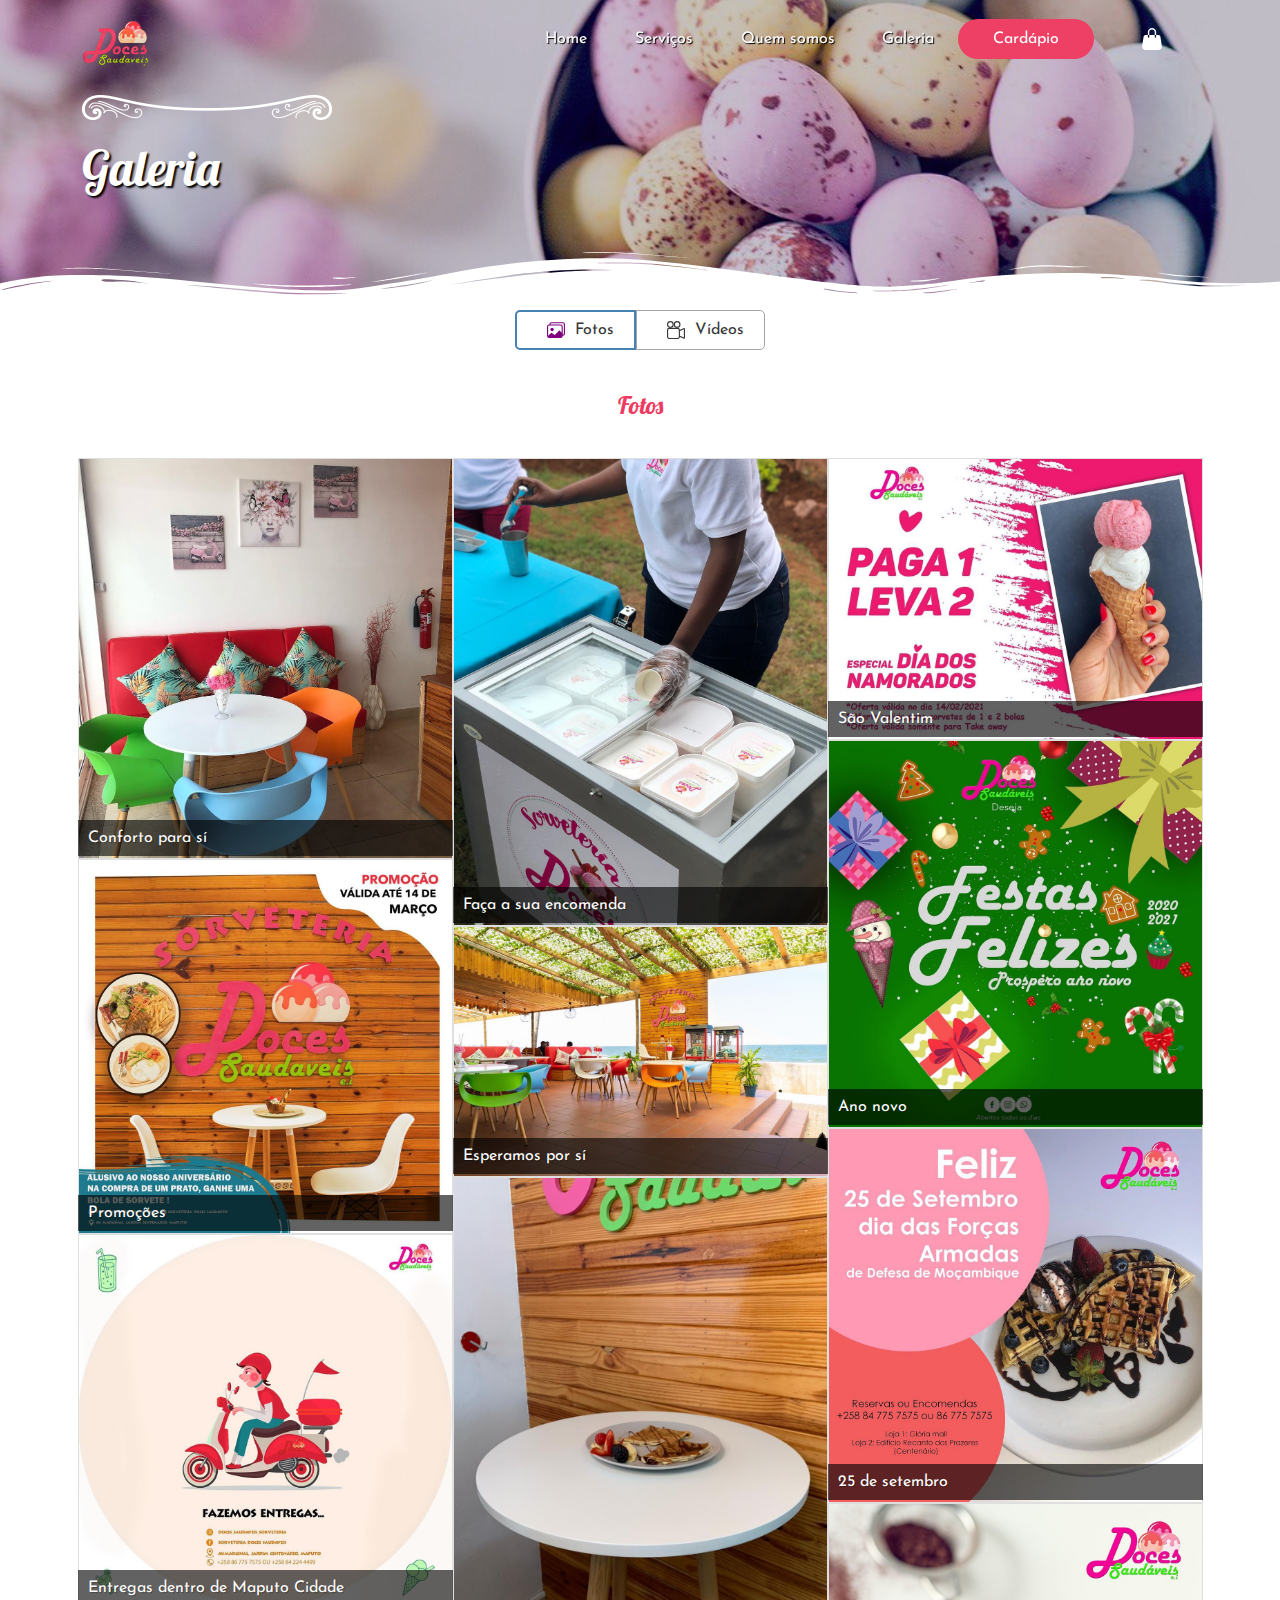
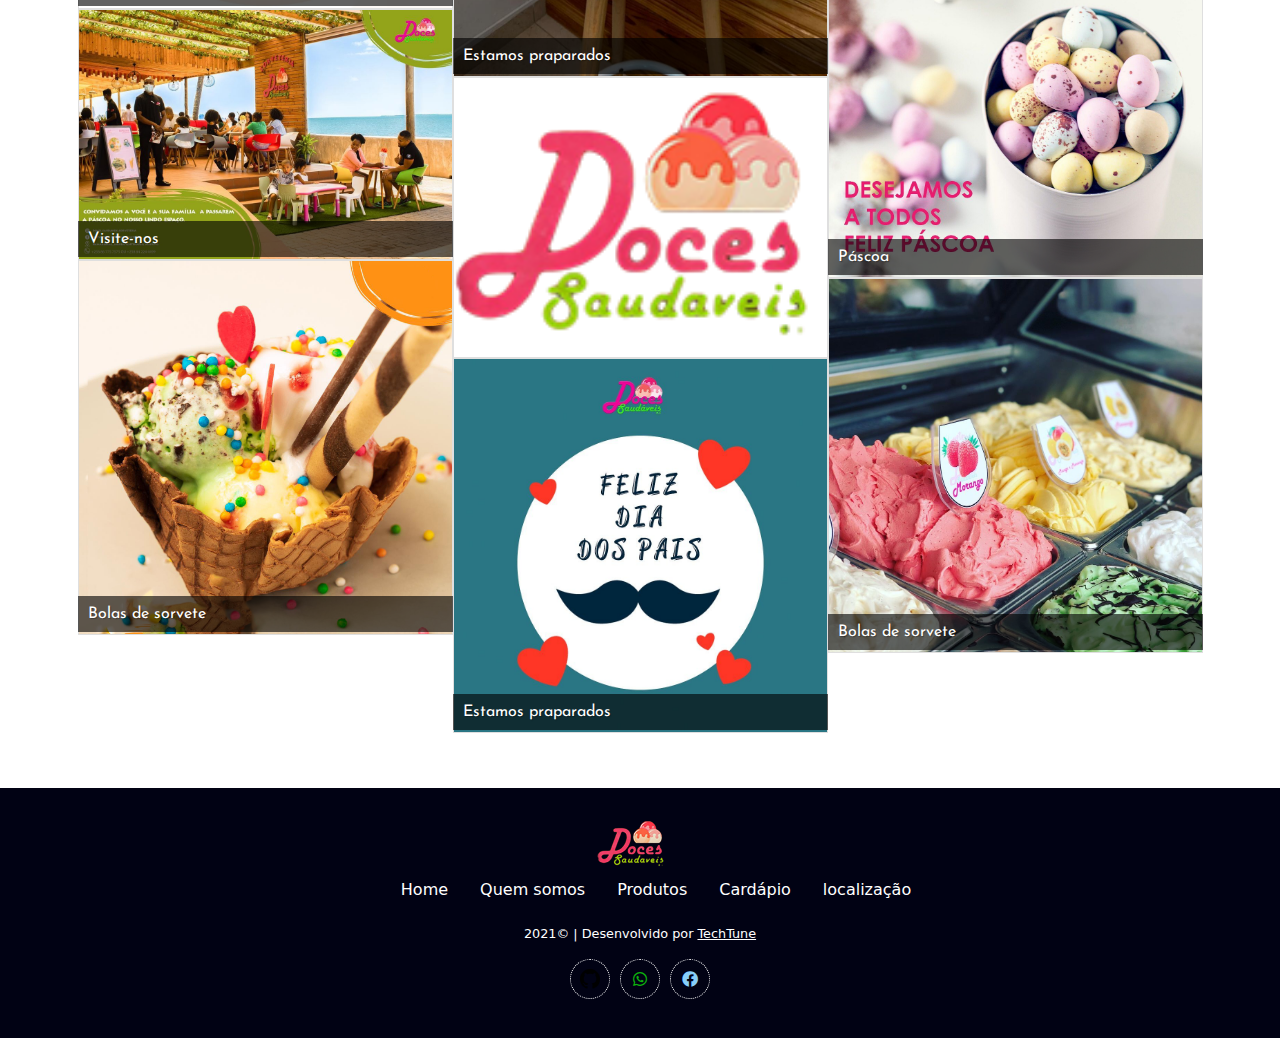
<file: gallery.html>
<!DOCTYPE html>
<html lang="pt-pt">
<head>
    <meta charset="UTF-8">
    <meta http-equiv="X-UA-Compatible" content="IE=edge">
    <meta name="viewport" content="width=device-width, initial-scale=1.0">
    <title>Galeria | Sorveteria Doces e Sabores</title>
    <link rel="icon" href="assets/img/favicon.png">
    <link rel="stylesheet" href="assets/css/bootstrap.min.css">
    <link rel="stylesheet" href="assets/plugins/fontawesome/css/all.css">
    <link rel="stylesheet" href="assets/css/all.css">
    <link rel="stylesheet" href="assets/css/catalogo.css">
</head>
<body>
    
    <div class="loader w-100 h-100"  style="display: none;">
        <div class="loader_box w-100 h-100">
            <div class="loader_dot"></div>
            <div class="loader_image">
                <img src="assets/img/favicon.png">
            </div>
        </div>
    </div>
    
    <section class="blocker"> 

        <div class="modal fade" id="staticBackdrop" data-bs-backdrop="static" data-bs-keyboard="false" tabindex="-1" aria-labelledby="staticBackdropLabel" aria-hidden="true">
            <div class="modal-dialog modal-dialog-centered modal-dialog-scrollable">
                <div class="modal-content">
                    <div class="d-flex modal-close justify-content-end">
                        <button type="button" class="hmgBtnRR hmgBtn hmgBtnMin hover-o hmg-back-r" data-bs-dismiss="modal" aria-label="Close">&Cross;</button>
                    </div>
                    <div class="modal-body">
                        <form class="loginForm">
                            <div class="container">    
                                <div class="d-flex loginLogo justify-content-center">
                                    <a href="#" class="navbar-brand d-flex align-items-center justify-content-start">
                                        <svg xmlns="http://www.w3.org/2000/svg" width="36" height="36" fill="currentColor" class="bi bi-building" viewBox="0 0 16 16">
                                            <path fill-rule="evenodd" d="M14.763.075A.5.5 0 0 1 15 .5v15a.5.5 0 0 1-.5.5h-3a.5.5 0 0 1-.5-.5V14h-1v1.5a.5.5 0 0 1-.5.5h-9a.5.5 0 0 1-.5-.5V10a.5.5 0 0 1 .342-.474L6 7.64V4.5a.5.5 0 0 1 .276-.447l8-4a.5.5 0 0 1 .487.022zM6 8.694 1 10.36V15h5V8.694zM7 15h2v-1.5a.5.5 0 0 1 .5-.5h2a.5.5 0 0 1 .5.5V15h2V1.309l-7 3.5V15z"/>
                                            <path d="M2 11h1v1H2v-1zm2 0h1v1H4v-1zm-2 2h1v1H2v-1zm2 0h1v1H4v-1zm4-4h1v1H8V9zm2 0h1v1h-1V9zm-2 2h1v1H8v-1zm2 0h1v1h-1v-1zm2-2h1v1h-1V9zm0 2h1v1h-1v-1zM8 7h1v1H8V7zm2 0h1v1h-1V7zm2 0h1v1h-1V7zM8 5h1v1H8V5zm2 0h1v1h-1V5zm2 0h1v1h-1V5zm0-2h1v1h-1V3z"/>
                                        </svg>
                                        <h2>Miguel <br> Tualufo</h2>
                                    </a>
                                </div>
                                <h5 class="modal-title d-flex justify-content-center" id="staticBackdropLabel">Entre em contacto</h5>
                                <div class="mb-3">
                                    <input type="text" class="form-control" id="exampleFormControlInput1" placeholder="Nome*">
                                </div>
                                <div class="mb-3">
                                    <input type="email" class="form-control" id="exampleFormControlInput1" placeholder="Email*">
                                </div>
                                <div class="mb-3">
                                    <input type="text" class="form-control" id="exampleFormControlInput1" placeholder="Celular*">
                                </div>
                                <div class="mb-3">
                                    <textarea class="form-control" id="exampleFormControlTextarea1" placeholder="Digite sua mensagem..." rows="3"></textarea>
                                </div>
                            </div>
                        </form>
                    </div>
                    <div class="modal-body fotmLoginBts d-flex justify-content-end">
                        <button type="button" class="hmgBtn hmg-back-p">Enviar</button>
                    </div>
                </div>
            </div>
        </div>
    
        <div class="modal fade imageView" id="imageView" tabindex="-1" aria-labelledby="exampleModalLabel" aria-hidden="true">
            <div class="modal-dialog modal-dialog-centered">
                <div class="modal-content">
                    <div class="modal-body">
                        <div class="image d-flex justify-content-center align-items-center">
                            <img src="assets/img/conforto1.jpg" id="imagePopUp" alt="image">
                        </div>
                    </div>
                    <div class="modal-footer d-flex justify-content-center">
                        <button type="button" class="btn hmgBtnRR hmg-back-b btn-secondary" data-bs-dismiss="modal">Fechar</button>
                    </div>
                </div>
            </div>
        </div>

        <nav class="navbar navbar-expand-lg sticky-top">
            <div class="container" style="flex-wrap: nowrap;">

                <a href="#" class="navbar-brand">
                    <img src="assets/img/logo70.png" alt="Doces Saudaveis">
                </a>

                <div class="navbar-collapse hide" id="main-nav">
                    <ul class="navbar-nav mr-auto w-100 justify-content-end">
                        <li class="nav-item menu shadown justify-content-between hideDesktop">
                            <a class="nav-link ">Doces Saudáveis</a>
                        </li>
                        <li class="nav-item active">
                            <a class="nav-link " href="#home">Home</a>
                        </li>
                        <li class="nav-item">
                            <a class="nav-link" href="#services">Serviços</a>
                        </li>
                        <li class="nav-item">
                            <a class="nav-link" href="#about">Quem somos</a>
                        </li>
                        <!--
                        <li class="nav-item">
                            <a class="nav-link" href="#about">Lojas</a>
                        </li>
                        <li class="nav-item">
                            <a class="nav-link" href="#menu">Menu</a>
                        </li>
                        -->
                        <li class="nav-item">
                            <a class="nav-link" href="gallery.html">Galeria</a>
                        </li>
                        
                        <div class="align-items-center menuIconsDiv justify-content-center hideDesktop">
                            <a href="https://github.com/hericoGimo" class="border-1-d-w hmg-hover-w whatsBt shadown">
                                <svg xmlns="http://www.w3.org/2000/svg" viewBox="0 0 16 16" width="20" height="20"><path fill-rule="evenodd" d="M8 0C3.58 0 0 3.58 0 8c0 3.54 2.29 6.53 5.47 7.59.4.07.55-.17.55-.38 0-.19-.01-.82-.01-1.49-2.01.37-2.53-.49-2.69-.94-.09-.23-.48-.94-.82-1.13-.28-.15-.68-.52-.01-.53.63-.01 1.08.58 1.23.82.72 1.21 1.87.87 2.33.66.07-.52.28-.87.51-1.07-1.78-.2-3.64-.89-3.64-3.95 0-.87.31-1.59.82-2.15-.08-.2-.36-1.02.08-2.12 0 0 .67-.21 2.2.82.64-.18 1.32-.27 2-.27.68 0 1.36.09 2 .27 1.53-1.04 2.2-.82 2.2-.82.44 1.1.16 1.92.08 2.12.51.56.82 1.27.82 2.15 0 3.07-1.87 3.75-3.65 3.95.29.25.54.73.54 1.48 0 1.07-.01 1.93-.01 2.2 0 .21.15.46.55.38A8.013 8.013 0 0016 8c0-4.42-3.58-8-8-8z"></path></svg>
                            </a>
                            <a href="https://api.whatsapp.com/send?phone=+258842477108&text=Hi" class="border-1-d-w hmg-hover-w whatsBt shadown">
                                <i class="fab fa-whatsapp"></i>
                            </a>
                            <a href="https://web.facebook.com/ericomateusgimo" class="border-1-d-w hmg-hover-w whatsBt shadown">
                                <i class="fab fa-facebook"></i>
                            </a>
                        </div>

                    </ul>
                </div>

                <a href="menu.html">
                    <button class="hideDesktopFlexn hmgBtnR hmg-hover-pp hmg-back-pp" data-bs-toggle="modal" data-bs-target="#staticBackdrop">
                        Cardápio
                    </button>
                </a>

                <div class="navBts hideDesktopFlex justify-content-between">
                    <a href="cart.html">
                        <button class="hideDesktopFlexn hmgBtnQuiet noback hover-n">
                            <div class="notify-container cart" id="bag">
                                <span class="hmg-notify-num shadown hmg-back-o bagItems">0</span>
                                <svg xmlns="http://www.w3.org/2000/svg" width="22" height="22" fill="currentColor" class="bi bi-handbag-fill" viewBox="0 0 16 16">
                                    <path d="M8 1a2 2 0 0 0-2 2v2H5V3a3 3 0 1 1 6 0v2h-1V3a2 2 0 0 0-2-2zM5 5H3.36a1.5 1.5 0 0 0-1.483 1.277L.85 13.13A2.5 2.5 0 0 0 3.322 16h9.355a2.5 2.5 0 0 0 2.473-2.87l-1.028-6.853A1.5 1.5 0 0 0 12.64 5H11v1.5a.5.5 0 0 1-1 0V5H6v1.5a.5.5 0 0 1-1 0V5z"/>
                                </svg>
                            </div>
                        </button>
                    </a>
                    <button class="hideDesktopFlexn hmgBtn noback navMenuBt hideDesktop">
                        <svg xmlns="http://www.w3.org/2000/svg" viewBox="0 0 16 16" width="20" height="20"><path fill-rule="evenodd" d="M1 2.75A.75.75 0 011.75 2h12.5a.75.75 0 110 1.5H1.75A.75.75 0 011 2.75zm0 5A.75.75 0 011.75 7h12.5a.75.75 0 110 1.5H1.75A.75.75 0 011 7.75zM1.75 12a.75.75 0 100 1.5h12.5a.75.75 0 100-1.5H1.75z"></path></svg>
                    </button>
                </div>
    
            </div>
        </nav>

        <div class="slider sliderMin d-flex" id="home">
            <div class="sliderContainer sliderContainerCardapio d-flex justify-content-center" style="background-image: url('assets/img/ovos.jpg');">
                <div class="sliderOpcity"></div>
                <div class="d-flex justify-content-between align-items-center sliderContent container">
                    <div class="col w-100 slidetText">
                        <figure><img src="assets/img/thumbnails/barra-horizontal.png"></figure>
                        <h2>Galeria</h2>
                    </div>
                </div>
                <div class="slide_bottom_thumb">
                    <svg xmlns="http://www.w3.org/2000/svg" viewBox="0 0 283.5 27.8" preserveAspectRatio="none">
                        <path class="elementor-shape-fill" d="M283.5,9.7c0,0-7.3,4.3-14,4.6c-6.8,0.3-12.6,0-20.9-1.5c-11.3-2-33.1-10.1-44.7-5.7	s-12.1,4.6-18,7.4c-6.6,3.2-20,9.6-36.6,9.3C131.6,23.5,99.5,7.2,86.3,8c-1.4,0.1-6.6,0.8-10.5,2c-3.8,1.2-9.4,3.8-17,4.7	c-3.2,0.4-8.3,1.1-14.2,0.9c-1.5-0.1-6.3-0.4-12-1.6c-5.7-1.2-11-3.1-15.8-3.7C6.5,9.2,0,10.8,0,10.8V0h283.5V9.7z M260.8,11.3	c-0.7-1-2-0.4-4.3-0.4c-2.3,0-6.1-1.2-5.8-1.1c0.3,0.1,3.1,1.5,6,1.9C259.7,12.2,261.4,12.3,260.8,11.3z M242.4,8.6	c0,0-2.4-0.2-5.6-0.9c-3.2-0.8-10.3-2.8-15.1-3.5c-8.2-1.1-15.8,0-15.1,0.1c0.8,0.1,9.6-0.6,17.6,1.1c3.3,0.7,9.3,2.2,12.4,2.7	C239.9,8.7,242.4,8.6,242.4,8.6z M185.2,8.5c1.7-0.7-13.3,4.7-18.5,6.1c-2.1,0.6-6.2,1.6-10,2c-3.9,0.4-8.9,0.4-8.8,0.5	c0,0.2,5.8,0.8,11.2,0c5.4-0.8,5.2-1.1,7.6-1.6C170.5,14.7,183.5,9.2,185.2,8.5z M199.1,6.9c0.2,0-0.8-0.4-4.8,1.1	c-4,1.5-6.7,3.5-6.9,3.7c-0.2,0.1,3.5-1.8,6.6-3C197,7.5,199,6.9,199.1,6.9z M283,6c-0.1,0.1-1.9,1.1-4.8,2.5s-6.9,2.8-6.7,2.7	c0.2,0,3.5-0.6,7.4-2.5C282.8,6.8,283.1,5.9,283,6z M31.3,11.6c0.1-0.2-1.9-0.2-4.5-1.2s-5.4-1.6-7.8-2C15,7.6,7.3,8.5,7.7,8.6	C8,8.7,15.9,8.3,20.2,9.3c2.2,0.5,2.4,0.5,5.7,1.6S31.2,11.9,31.3,11.6z M73,9.2c0.4-0.1,3.5-1.6,8.4-2.6c4.9-1.1,8.9-0.5,8.9-0.8	c0-0.3-1-0.9-6.2-0.3S72.6,9.3,73,9.2z M71.6,6.7C71.8,6.8,75,5.4,77.3,5c2.3-0.3,1.9-0.5,1.9-0.6c0-0.1-1.1-0.2-2.7,0.2	C74.8,5.1,71.4,6.6,71.6,6.7z M93.6,4.4c0.1,0.2,3.5,0.8,5.6,1.8c2.1,1,1.8,0.6,1.9,0.5c0.1-0.1-0.8-0.8-2.4-1.3	C97.1,4.8,93.5,4.2,93.6,4.4z M65.4,11.1c-0.1,0.3,0.3,0.5,1.9-0.2s2.6-1.3,2.2-1.2s-0.9,0.4-2.5,0.8C65.3,10.9,65.5,10.8,65.4,11.1	z M34.5,12.4c-0.2,0,2.1,0.8,3.3,0.9c1.2,0.1,2,0.1,2-0.2c0-0.3-0.1-0.5-1.6-0.4C36.6,12.8,34.7,12.4,34.5,12.4z M152.2,21.1	c-0.1,0.1-2.4-0.3-7.5-0.3c-5,0-13.6-2.4-17.2-3.5c-3.6-1.1,10,3.9,16.5,4.1C150.5,21.6,152.3,21,152.2,21.1z"></path>
                        <path class="elementor-shape-fill" d="M269.6,18c-0.1-0.1-4.6,0.3-7.2,0c-7.3-0.7-17-3.2-16.6-2.9c0.4,0.3,13.7,3.1,17,3.3	C267.7,18.8,269.7,18,269.6,18z"></path>
                        <path class="elementor-shape-fill" d="M227.4,9.8c-0.2-0.1-4.5-1-9.5-1.2c-5-0.2-12.7,0.6-12.3,0.5c0.3-0.1,5.9-1.8,13.3-1.2	S227.6,9.9,227.4,9.8z"></path>
                        <path class="elementor-shape-fill" d="M204.5,13.4c-0.1-0.1,2-1,3.2-1.1c1.2-0.1,2,0,2,0.3c0,0.3-0.1,0.5-1.6,0.4	C206.4,12.9,204.6,13.5,204.5,13.4z"></path>
                        <path class="elementor-shape-fill" d="M201,10.6c0-0.1-4.4,1.2-6.3,2.2c-1.9,0.9-6.2,3.1-6.1,3.1c0.1,0.1,4.2-1.6,6.3-2.6	S201,10.7,201,10.6z"></path>
                        <path class="elementor-shape-fill" d="M154.5,26.7c-0.1-0.1-4.6,0.3-7.2,0c-7.3-0.7-17-3.2-16.6-2.9c0.4,0.3,13.7,3.1,17,3.3	C152.6,27.5,154.6,26.8,154.5,26.7z"></path>
                        <path class="elementor-shape-fill" d="M41.9,19.3c0,0,1.2-0.3,2.9-0.1c1.7,0.2,5.8,0.9,8.2,0.7c4.2-0.4,7.4-2.7,7-2.6	c-0.4,0-4.3,2.2-8.6,1.9c-1.8-0.1-5.1-0.5-6.7-0.4S41.9,19.3,41.9,19.3z"></path>
                        <path class="elementor-shape-fill" d="M75.5,12.6c0.2,0.1,2-0.8,4.3-1.1c2.3-0.2,2.1-0.3,2.1-0.5c0-0.1-1.8-0.4-3.4,0	C76.9,11.5,75.3,12.5,75.5,12.6z"></path>
                        <path class="elementor-shape-fill" d="M15.6,13.2c0-0.1,4.3,0,6.7,0.5c2.4,0.5,5,1.9,5,2c0,0.1-2.7-0.8-5.1-1.4	C19.9,13.7,15.7,13.3,15.6,13.2z"></path>
                    </svg>
                </div>
            </div>
        </div>

        <section class="catalogo protfolio delicias" id="portfolio">
            <div class="catalogoDiv d-flex justify-content-center">
                <div class="btn-group" role="group" aria-label="Basic example">
                    <button type="button" class="hmgBtn photosBt hmg-back-w border-1-s-b active hover-p2 d-flex align-items-center justify-content-center">
                        <svg xmlns="http://www.w3.org/2000/svg" width="18" height="18" fill="currentColor" class="bi bi-images" viewBox="0 0 16 16">
                            <path d="M4.502 9a1.5 1.5 0 1 0 0-3 1.5 1.5 0 0 0 0 3z"/>
                            <path d="M14.002 13a2 2 0 0 1-2 2h-10a2 2 0 0 1-2-2V5A2 2 0 0 1 2 3a2 2 0 0 1 2-2h10a2 2 0 0 1 2 2v8a2 2 0 0 1-1.998 2zM14 2H4a1 1 0 0 0-1 1h9.002a2 2 0 0 1 2 2v7A1 1 0 0 0 15 11V3a1 1 0 0 0-1-1zM2.002 4a1 1 0 0 0-1 1v8l2.646-2.354a.5.5 0 0 1 .63-.062l2.66 1.773 3.71-3.71a.5.5 0 0 1 .577-.094l1.777 1.947V5a1 1 0 0 0-1-1h-10z"/>
                        </svg>
                        Fotos
                    </button>
                    <button type="button" class="hmgBtn vieosBt hmg-back-w border-1-s-b hover-p2 d-flex align-items-center justify-content-center">
                        <svg xmlns="http://www.w3.org/2000/svg" width="18" height="18" fill="currentColor" class="bi bi-camera-reels" viewBox="0 0 16 16">
                            <path d="M6 3a3 3 0 1 1-6 0 3 3 0 0 1 6 0zM1 3a2 2 0 1 0 4 0 2 2 0 0 0-4 0z"/>
                            <path d="M9 6h.5a2 2 0 0 1 1.983 1.738l3.11-1.382A1 1 0 0 1 16 7.269v7.462a1 1 0 0 1-1.406.913l-3.111-1.382A2 2 0 0 1 9.5 16H2a2 2 0 0 1-2-2V8a2 2 0 0 1 2-2h7zm6 8.73V7.27l-3.5 1.555v4.35l3.5 1.556zM1 8v6a1 1 0 0 0 1 1h7.5a1 1 0 0 0 1-1V8a1 1 0 0 0-1-1H2a1 1 0 0 0-1 1z"/>
                            <path d="M9 6a3 3 0 1 0 0-6 3 3 0 0 0 0 6zM7 3a2 2 0 1 1 4 0 2 2 0 0 1-4 0z"/>
                        </svg>
                        Vídeos
                    </button>
                </div>
            </div>

            <h1 class="catalogoActive">Fotos</h1>

            <div class="photos photosD projects d-flex">
                <div class="photos_column">
                    <div class="element-item develop">
                        <div class="card cardImage" data-file-image="assets/img/conforto1.jpg" data-bs-toggle="modal" data-bs-target="#imageView">
                            <img src="assets/img/conforto1.jpg">
                        </div>
                        <div class="title d-flex justify-content-between">
                            <p>Conforto para sí</p>
                        </div>
                    </div>
                    <div class="element-item graph">
                        <div class="card cardImage" data-file-image="assets/img/localPromo.jpg" data-bs-toggle="modal" data-bs-target="#imageView">
                            <img src="assets/img/localPromo.jpg">
                        </div>
                        <div class="title d-flex justify-content-between">
                            <p>Promoções</p>
                        </div>
                    </div>
                    <div class="element-item design">
                        <div class="card cardImage" data-file-image="assets/img/delivery.jpg" data-bs-toggle="modal" data-bs-target="#imageView">
                            <img src="assets/img/delivery.jpg">
                        </div>
                        <div class="title d-flex justify-content-between">
                            <p>Entregas dentro de Maputo Cidade</p>
                        </div>
                    </div>
                    <div class="element-item design">
                        <div class="card cardImage" data-file-image="assets/img/local.jpg" data-bs-toggle="modal" data-bs-target="#imageView">
                            <img src="assets/img/local.jpg">
                        </div>
                        <div class="title d-flex justify-content-between">
                            <p>Visite-nos</p>
                        </div>
                    </div>
                    <div class="element-item design">
                        <div class="card cardImage" data-file-image="assets/img/sliderBack1.jpg" data-bs-toggle="modal" data-bs-target="#imageView">
                            <img src="assets/img/sliderBack1.jpg">
                        </div>
                        <div class="title d-flex justify-content-between">
                            <p>Bolas de sorvete</p>
                        </div>
                    </div>
                </div>
                <div class="photos_column">
                    <div class="element-item design">
                        <div class="card cardImage" data-file-image="assets/img/evento.jpg" data-bs-toggle="modal" data-bs-target="#imageView">
                            <img src="assets/img/evento.jpg">
                        </div>
                        <div class="title d-flex justify-content-between">
                            <p>Faça a sua encomenda</p>
                        </div>
                    </div>
                    <div class="element-item design">
                        <div class="card cardImage" data-file-image="assets/img/local2.jpg" data-bs-toggle="modal" data-bs-target="#imageView">
                            <img src="assets/img/local2.jpg">
                        </div>
                        <div class="title d-flex justify-content-between">
                            <p>Esperamos por sí</p>
                        </div>
                    </div>
                    <div class="element-item design">
                        <div class="card cardImage" data-file-image="assets/img/local3.jpg" data-bs-toggle="modal" data-bs-target="#imageView">
                            <img src="assets/img/local3.jpg">
                        </div>
                        <div class="title d-flex justify-content-between">
                            <p>Estamos praparados</p>
                        </div>
                    </div>
                    <div class="element-item design">
                        <div class="card cardImage" data-file-image="assets/img/logo.png" data-bs-toggle="modal" data-bs-target="#imageView">
                            <img src="assets/img/logo.png">
                        </div>
                    </div>                    
                    <div class="element-item design">
                        <div class="card cardImage" data-file-image="assets/img/ocasiao1.jpg" data-bs-toggle="modal" data-bs-target="#imageView">
                            <img src="assets/img/ocasiao1.jpg">
                        </div>
                        <div class="title d-flex justify-content-between">
                            <p>Estamos praparados</p>
                        </div>
                    </div>
                </div>
                <div class="photos_column">
                    <div class="element-item design">
                        <div class="card cardImage" data-file-image="assets/img/ocasiao2.jpg" data-bs-toggle="modal" data-bs-target="#imageView">
                            <img src="assets/img/ocasiao2.jpg">
                        </div>
                        <div class="title d-flex justify-content-between">
                            <p>São Valentim</p>
                        </div>
                    </div>
                    <div class="element-item design">
                        <div class="card cardImage" data-file-image="assets/img/ocasiao3.jpg" data-bs-toggle="modal" data-bs-target="#imageView">
                            <img src="assets/img/ocasiao3.jpg">
                        </div>
                        <div class="title d-flex justify-content-between">
                            <p>Ano novo</p>
                        </div>
                    </div>
                    <div class="element-item design">
                        <div class="card cardImage" data-file-image="assets/img/ocasiao4.jpg" data-bs-toggle="modal" data-bs-target="#imageView">
                            <img src="assets/img/ocasiao4.jpg">
                        </div>
                        <div class="title d-flex justify-content-between">
                            <p>25 de setembro</p>
                        </div>
                    </div>
                    <div class="element-item design">
                        <div class="card cardImage" data-file-image="assets/img/ovos.jpg" data-bs-toggle="modal" data-bs-target="#imageView">
                            <img src="assets/img/ovos.jpg">
                        </div>
                        <div class="title d-flex justify-content-between">
                            <p>Páscoa</p>
                        </div>
                    </div>
                    <div class="element-item design">
                        <div class="card cardImage" data-file-image="assets/img/sorvetes1.jpg" data-bs-toggle="modal" data-bs-target="#imageView">
                            <img src="assets/img/sorvetes1.jpg">
                        </div>
                        <div class="title d-flex justify-content-between">
                            <p>Bolas de sorvete</p>
                        </div>
                    </div>
                </div>
            </div>
            
        </section>

        <footer class="hmg-back-b w-100 d-flex flex-column align-items-center text-center">
            <div class="imageOpacity">
                <div class="logoItem d-flex justify-content-center align-items-center">
                    <a href="#" class="navbar-brand">
                        <img src="assets/img/logo70.png" alt="Doces Saudaveis">
                    </a>
                </div>
                <div class="footerMenu">
                    <ul class="mr-auto w-100 d-flex justify-content-center">
                        <li class="nav-item active">
                            <a class="nav-link " href="#home">Home</a>
                        </li>
                        <li class="nav-item">
                            <a class="nav-link" href="#about">Quem somos</a>
                        </li>
                        <li class="nav-item">
                            <a class="nav-link" href="#services">Produtos</a>
                        </li>
                        <li class="nav-item">
                            <a class="nav-link" href="menu.html">Cardápio</a>
                        </li>
                        <li class="nav-item">
                            <a class="nav-link" href="#contact">localização</a>
                        </li>
                    </ul>
                </div>
                <h6>2021&copy; | Desenvolvido por <a href="https://github.com/hericoGimo" target="_blank">TechTune</a></em></h6>
                <div class="d-flex justify-content-center align-items-center footerIcons">
                    <a href="https://github.com/hericoGimo" class="border-1-d-w hmg-hover-w">
                        <svg xmlns="http://www.w3.org/2000/svg" viewBox="0 0 16 16" width="20" height="20"><path fill-rule="evenodd" d="M8 0C3.58 0 0 3.58 0 8c0 3.54 2.29 6.53 5.47 7.59.4.07.55-.17.55-.38 0-.19-.01-.82-.01-1.49-2.01.37-2.53-.49-2.69-.94-.09-.23-.48-.94-.82-1.13-.28-.15-.68-.52-.01-.53.63-.01 1.08.58 1.23.82.72 1.21 1.87.87 2.33.66.07-.52.28-.87.51-1.07-1.78-.2-3.64-.89-3.64-3.95 0-.87.31-1.59.82-2.15-.08-.2-.36-1.02.08-2.12 0 0 .67-.21 2.2.82.64-.18 1.32-.27 2-.27.68 0 1.36.09 2 .27 1.53-1.04 2.2-.82 2.2-.82.44 1.1.16 1.92.08 2.12.51.56.82 1.27.82 2.15 0 3.07-1.87 3.75-3.65 3.95.29.25.54.73.54 1.48 0 1.07-.01 1.93-.01 2.2 0 .21.15.46.55.38A8.013 8.013 0 0016 8c0-4.42-3.58-8-8-8z"></path></svg>
                    </a>
                    <a href="https://api.whatsapp.com/send?phone=+258842477108&text=Hi" class="border-1-d-w hmg-hover-w">
                        <i class="fab fa-whatsapp"></i>
                    </a>
                    <a href="https://web.facebook.com/ericomateusgimo" class="border-1-d-w hmg-hover-w">
                        <i class="fab fa-facebook"></i>
                    </a>
                </div>
            </div>
    </footer>
    </section>
    
    <script src="assets/js/bootstrap.min.js"></script>
    <script src="assets/js/jquery-3.4.1.js"></script>
    <script src="assets/js/wow.min.js"></script>
    <script src="assets/js/loader.js"></script>
    <script src="assets/js/animations.js"></script>
    <script src="assets/js/main.js"></script>

    <script>
        $(function(){
            var uriItems = "https://www.zingerrbox.com/doces/getCartItems.php";
            var uriItems = "http://localhost/doces/getCartItems.php";
                
            $.ajax({
                url: uriItems,
                data: "action=count",
                dataType: "json",
                type: "get",
                beforeSend: function(){
                    console.log("Getting from cart")
                },
                success: function(res){
                    if(res && parseInt(res) > 0){
                        $(".bagItems").text(res).show();
                        //console.log(res);
                    }

                    else{
                        $(".bagItems").text("0").hide();
                    }
                },
                error: function(err){
                    console.log(err.responseText)
                }
            })
        })
    </script>

    <script>
        $(document).ready(function(){


            var videos = `
            <div class="photos videosD projects d-flex align-items-center justify-content-center">
            <div class="photos_column">
                <div class="element-item develop">
                    <div class="card videoCard" data-file-image="videos/constucao1.mp4" data-bs-toggle="modal" data-bs-target="#videoView">
                        <img src="assets/img/conforto1.jpge3.jpg">
                        <div class="videoIcon d-flex align-items-center justify-content-center">
                            <svg xmlns="http://www.w3.org/2000/svg" fill="currentColor" width="34" height="74" class="bi bi-play-circle" viewBox="0 0 16 16" id="play-circle"><path d="M8 15A7 7 0 118 1a7 7 0 010 14zm0 1A8 8 0 108 0a8 8 0 000 16z"></path><path d="M6.271 5.055a.5.5 0 01.52.038l3.5 2.5a.5.5 0 010 .814l-3.5 2.5A.5.5 0 016 10.5v-5a.5.5 0 01.271-.445z"></path></svg>
                        </div>
                    </div>
                </div>
                <div class="element-item develop">
                    <div class="card videoCard" data-file-image="videos/dentro1.mp4" data-bs-toggle="modal" data-bs-target="#videoView">
                        <img src="img/New/dentro5.jpg">
                        <div class="videoIcon d-flex align-items-center justify-content-center">
                            <svg xmlns="http://www.w3.org/2000/svg" fill="currentColor" width="34" height="74" class="bi bi-play-circle" viewBox="0 0 16 16" id="play-circle"><path d="M8 15A7 7 0 118 1a7 7 0 010 14zm0 1A8 8 0 108 0a8 8 0 000 16z"></path><path d="M6.271 5.055a.5.5 0 01.52.038l3.5 2.5a.5.5 0 010 .814l-3.5 2.5A.5.5 0 016 10.5v-5a.5.5 0 01.271-.445z"></path></svg>
                        </div>
                    </div>
                </div>
                <div class="element-item develop">
                    <div class="card videoCard" data-file-image="videos/quintal1.mp4" data-bs-toggle="modal" data-bs-target="#videoView">
                        <img src="img/New/piscina1.jpg">
                        
                        <div class="videoIcon d-flex align-items-center justify-content-center">
                            <svg xmlns="http://www.w3.org/2000/svg" fill="currentColor" width="34" height="74" class="bi bi-play-circle" viewBox="0 0 16 16" id="play-circle"><path d="M8 15A7 7 0 118 1a7 7 0 010 14zm0 1A8 8 0 108 0a8 8 0 000 16z"></path><path d="M6.271 5.055a.5.5 0 01.52.038l3.5 2.5a.5.5 0 010 .814l-3.5 2.5A.5.5 0 016 10.5v-5a.5.5 0 01.271-.445z"></path></svg>
                        </div>
                    </div>
                </div>
            </div>
            <div class="photos_column">
                <div class="element-item develop">
                    <div class="card videoCard" data-file-image="videos/portao2.mp4" data-bs-toggle="modal" data-bs-target="#videoView">
                        <img src="assets/img/conforto1.jpg">
                        <div class="videoIcon d-flex align-items-center justify-content-center">
                            <svg xmlns="http://www.w3.org/2000/svg" fill="currentColor" width="34" height="74" class="bi bi-play-circle" viewBox="0 0 16 16" id="play-circle"><path d="M8 15A7 7 0 118 1a7 7 0 010 14zm0 1A8 8 0 108 0a8 8 0 000 16z"></path><path d="M6.271 5.055a.5.5 0 01.52.038l3.5 2.5a.5.5 0 010 .814l-3.5 2.5A.5.5 0 016 10.5v-5a.5.5 0 01.271-.445z"></path></svg>
                        </div>
                    </div>
                </div>
                <div class="element-item develop">
                    <div class="card videoCard" data-file-image="videos/maquina2.mp4" data-bs-toggle="modal" data-bs-target="#videoView">
                        <img src="assets/img/conforto1.jpge1.jpg">
                        <div class="videoIcon d-flex align-items-center justify-content-center">
                            <svg xmlns="http://www.w3.org/2000/svg" fill="currentColor" width="34" height="74" class="bi bi-play-circle" viewBox="0 0 16 16" id="play-circle"><path d="M8 15A7 7 0 118 1a7 7 0 010 14zm0 1A8 8 0 108 0a8 8 0 000 16z"></path><path d="M6.271 5.055a.5.5 0 01.52.038l3.5 2.5a.5.5 0 010 .814l-3.5 2.5A.5.5 0 016 10.5v-5a.5.5 0 01.271-.445z"></path></svg>
                        </div>
                    </div>
                </div>
                <div class="element-item develop">
                    <div class="card videoCard" data-file-image="videos/piscina1.mp4" data-bs-toggle="modal" data-bs-target="#videoView">
                        <img src="img/New/piscina5.jpg">
                        
                        <div class="videoIcon d-flex align-items-center justify-content-center">
                            <svg xmlns="http://www.w3.org/2000/svg" fill="currentColor" width="34" height="74" class="bi bi-play-circle" viewBox="0 0 16 16" id="play-circle"><path d="M8 15A7 7 0 118 1a7 7 0 010 14zm0 1A8 8 0 108 0a8 8 0 000 16z"></path><path d="M6.271 5.055a.5.5 0 01.52.038l3.5 2.5a.5.5 0 010 .814l-3.5 2.5A.5.5 0 016 10.5v-5a.5.5 0 01.271-.445z"></path></svg>
                        </div>
                    </div>
                </div>
            </div>
            <div class="photos_column">
                <div class="element-item develop">
                    <div class="card videoCard" data-file-image="videos/piscina2.mp4" data-bs-toggle="modal" data-bs-target="#videoView">
                        <img src="img/New/piscina5.jpg">
                        <div class="videoIcon d-flex align-items-center justify-content-center">
                            <svg xmlns="http://www.w3.org/2000/svg" fill="currentColor" width="34" height="74" class="bi bi-play-circle" viewBox="0 0 16 16" id="play-circle"><path d="M8 15A7 7 0 118 1a7 7 0 010 14zm0 1A8 8 0 108 0a8 8 0 000 16z"></path><path d="M6.271 5.055a.5.5 0 01.52.038l3.5 2.5a.5.5 0 010 .814l-3.5 2.5A.5.5 0 016 10.5v-5a.5.5 0 01.271-.445z"></path></svg>
                        </div>
                    </div>
                </div>
                <div class="element-item develop">
                    <div class="card videoCard" data-file-image="videos/portao1.mp4" data-bs-toggle="modal" data-bs-target="#videoView">
                        <img src="assets/img/conforto1.jpg">
                        <div class="videoIcon d-flex align-items-center justify-content-center">
                            <svg xmlns="http://www.w3.org/2000/svg" fill="currentColor" width="34" height="74" class="bi bi-play-circle" viewBox="0 0 16 16" id="play-circle"><path d="M8 15A7 7 0 118 1a7 7 0 010 14zm0 1A8 8 0 108 0a8 8 0 000 16z"></path><path d="M6.271 5.055a.5.5 0 01.52.038l3.5 2.5a.5.5 0 010 .814l-3.5 2.5A.5.5 0 016 10.5v-5a.5.5 0 01.271-.445z"></path></svg>
                        </div>
                    </div>
                </div>
                <div class="element-item develop">
                    <div class="card videoCard" data-file-image="videos/piscina5.mp4" data-bs-toggle="modal" data-bs-target="#videoView">
                        <img src="img/New/piscina2.jpg">
                        
                        <div class="videoIcon d-flex align-items-center justify-content-center">
                            <svg xmlns="http://www.w3.org/2000/svg" fill="currentColor" width="34" height="74" class="bi bi-play-circle" viewBox="0 0 16 16" id="play-circle"><path d="M8 15A7 7 0 118 1a7 7 0 010 14zm0 1A8 8 0 108 0a8 8 0 000 16z"></path><path d="M6.271 5.055a.5.5 0 01.52.038l3.5 2.5a.5.5 0 010 .814l-3.5 2.5A.5.5 0 016 10.5v-5a.5.5 0 01.271-.445z"></path></svg>
                        </div>
                    </div>
                </div>
            </div>
        </div>
            `

            var photos = `
            <div class="photos photosD projects d-flex">
                <div class="photos_column">
                    <div class="element-item develop">
                        <div class="card cardImage" data-file-image="assets/img/conforto1.jpg" data-bs-toggle="modal" data-bs-target="#imageView">
                            <img src="assets/img/conforto1.jpg">
                        </div>
                        <div class="title d-flex justify-content-between">
                            <p>Conforto para sí</p>
                        </div>
                    </div>
                    <div class="element-item graph">
                        <div class="card cardImage" data-file-image="assets/img/localPromo.jpg" data-bs-toggle="modal" data-bs-target="#imageView">
                            <img src="assets/img/localPromo.jpg">
                        </div>
                        <div class="title d-flex justify-content-between">
                            <p>Promoções</p>
                        </div>
                    </div>
                    <div class="element-item design">
                        <div class="card cardImage" data-file-image="assets/img/delivery.jpg" data-bs-toggle="modal" data-bs-target="#imageView">
                            <img src="assets/img/delivery.jpg">
                        </div>
                        <div class="title d-flex justify-content-between">
                            <p>Entregas dentro de Maputo Cidade</p>
                        </div>
                    </div>
                    <div class="element-item design">
                        <div class="card cardImage" data-file-image="assets/img/local.jpg" data-bs-toggle="modal" data-bs-target="#imageView">
                            <img src="assets/img/local.jpg">
                        </div>
                        <div class="title d-flex justify-content-between">
                            <p>Visite-nos</p>
                        </div>
                    </div>
                    <div class="element-item design">
                        <div class="card cardImage" data-file-image="assets/img/sliderBack1.jpg" data-bs-toggle="modal" data-bs-target="#imageView">
                            <img src="assets/img/sliderBack1.jpg">
                        </div>
                        <div class="title d-flex justify-content-between">
                            <p>Bolas de sorvete</p>
                        </div>
                    </div>
                </div>
                <div class="photos_column">
                    <div class="element-item design">
                        <div class="card cardImage" data-file-image="assets/img/evento.jpg" data-bs-toggle="modal" data-bs-target="#imageView">
                            <img src="assets/img/evento.jpg">
                        </div>
                        <div class="title d-flex justify-content-between">
                            <p>Faça a sua encomenda</p>
                        </div>
                    </div>
                    <div class="element-item design">
                        <div class="card cardImage" data-file-image="assets/img/local2.jpg" data-bs-toggle="modal" data-bs-target="#imageView">
                            <img src="assets/img/local2.jpg">
                        </div>
                        <div class="title d-flex justify-content-between">
                            <p>Esperamos por sí</p>
                        </div>
                    </div>
                    <div class="element-item design">
                        <div class="card cardImage" data-file-image="assets/img/local3.jpg" data-bs-toggle="modal" data-bs-target="#imageView">
                            <img src="assets/img/local3.jpg">
                        </div>
                        <div class="title d-flex justify-content-between">
                            <p>Estamos praparados</p>
                        </div>
                    </div>
                    <div class="element-item design">
                        <div class="card cardImage" data-file-image="assets/img/logo.png" data-bs-toggle="modal" data-bs-target="#imageView">
                            <img src="assets/img/logo.png">
                        </div>
                    </div>                    
                    <div class="element-item design">
                        <div class="card cardImage" data-file-image="assets/img/ocasiao1.jpg" data-bs-toggle="modal" data-bs-target="#imageView">
                            <img src="assets/img/ocasiao1.jpg">
                        </div>
                        <div class="title d-flex justify-content-between">
                            <p>Estamos praparados</p>
                        </div>
                    </div>
                </div>
                <div class="photos_column">
                    <div class="element-item design">
                        <div class="card cardImage" data-file-image="assets/img/ocasiao2.jpg" data-bs-toggle="modal" data-bs-target="#imageView">
                            <img src="assets/img/ocasiao2.jpg">
                        </div>
                        <div class="title d-flex justify-content-between">
                            <p>São Valentim</p>
                        </div>
                    </div>
                    <div class="element-item design">
                        <div class="card cardImage" data-file-image="assets/img/ocasiao3.jpg" data-bs-toggle="modal" data-bs-target="#imageView">
                            <img src="assets/img/ocasiao3.jpg">
                        </div>
                        <div class="title d-flex justify-content-between">
                            <p>Ano novo</p>
                        </div>
                    </div>
                    <div class="element-item design">
                        <div class="card cardImage" data-file-image="assets/img/ocasiao4.jpg" data-bs-toggle="modal" data-bs-target="#imageView">
                            <img src="assets/img/ocasiao4.jpg">
                        </div>
                        <div class="title d-flex justify-content-between">
                            <p>25 de setembro</p>
                        </div>
                    </div>
                    <div class="element-item design">
                        <div class="card cardImage" data-file-image="assets/img/ovos.jpg" data-bs-toggle="modal" data-bs-target="#imageView">
                            <img src="assets/img/ovos.jpg">
                        </div>
                        <div class="title d-flex justify-content-between">
                            <p>Páscoa</p>
                        </div>
                    </div>
                    <div class="element-item design">
                        <div class="card cardImage" data-file-image="assets/img/sorvetes1.jpg" data-bs-toggle="modal" data-bs-target="#imageView">
                            <img src="assets/img/sorvetes1.jpg">
                        </div>
                        <div class="title d-flex justify-content-between">
                            <p>Bolas de sorvete</p>
                        </div>
                    </div>
                </div>
            </div>
            `

            $(".cardImage").click(function(){
                $("#imagePopUp").attr("src", $(this).attr("data-file-image"))
            })

            $(".videoCard").click(function(){
                $(".videoSRC").html(`
                    <video controls>
                        <source id="" src="${$(this).attr("data-file-image")}">
                    </video>
                `)
            })

            $(window).scroll(function(){
                console.log(window.innerHeight - $(window).scrollTop())
            });

            $(".hideVid").click(function(){
                $(".videoSRC").empty()
            })

            $(".imageView").click(function(){
                $(".videoSRC").empty()
            })
            
            $(".photosBt").click(function(){
                $(".catalogoActive").text("Fotos")
                $(".photosD").remove();
                $(".videosD").remove();
                $(this).addClass("active")
                $(".vieosBt").removeClass("active")
                $(".catalogo").append(photos)
                $(".cardImage").click(function(){
                    $("#imagePopUp").attr("src", $(this).attr("data-file-image"))
                })
            })

            $(".vieosBt").click(function(){
                $(".catalogoActive").text("Videos")
                $(".photosD").remove();
                $(".videosD").remove();
                $(this).addClass("active")
                $(".photosBt").removeClass("active")
                $(".catalogo").append(videos)

                $(".hideVid").click(function(){
                    $(".videoSRC").empty()
                })

                $(".videoCard").click(function(){
                    $(".videoSRC").html(`
                        <video controls>
                            <source id="" src="${$(this).attr("data-file-image")}">
                        </video>
                    `)
                })
            })

        });
    </script>

</body>
</html>
</file>
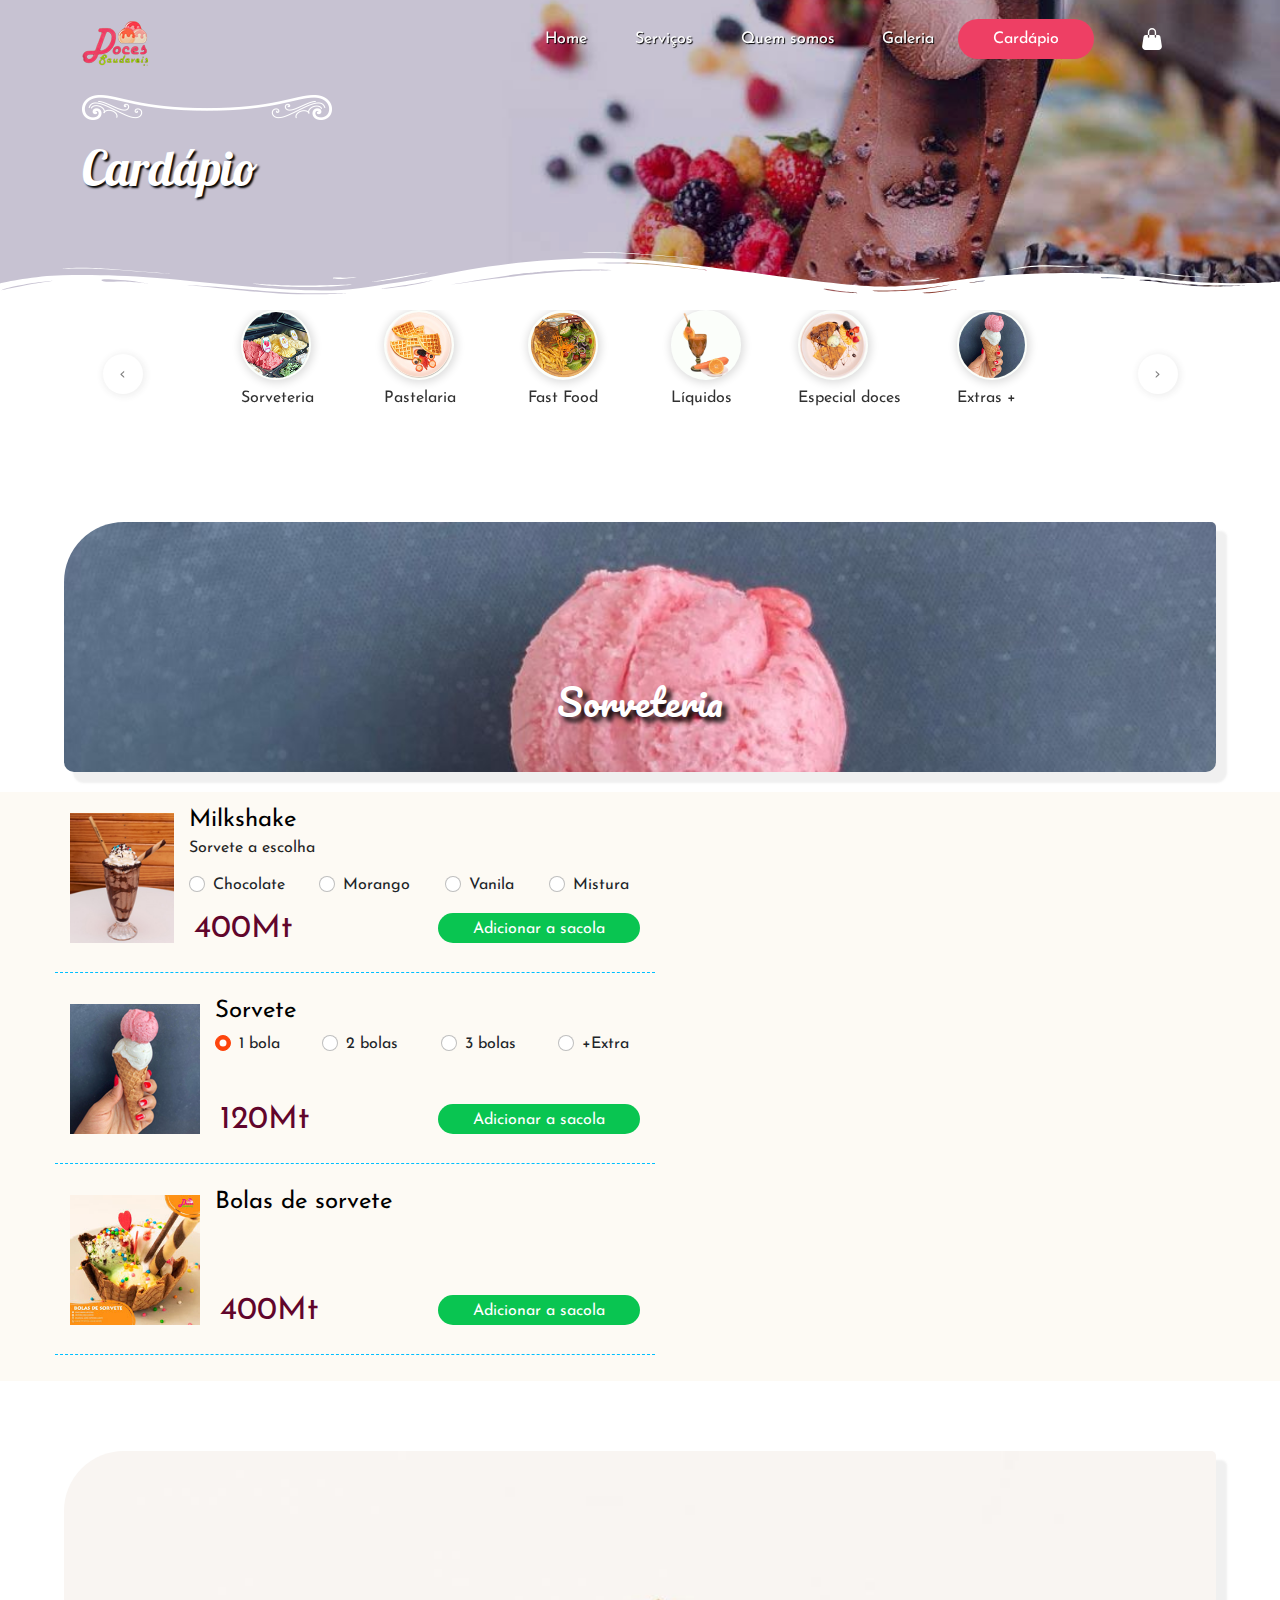
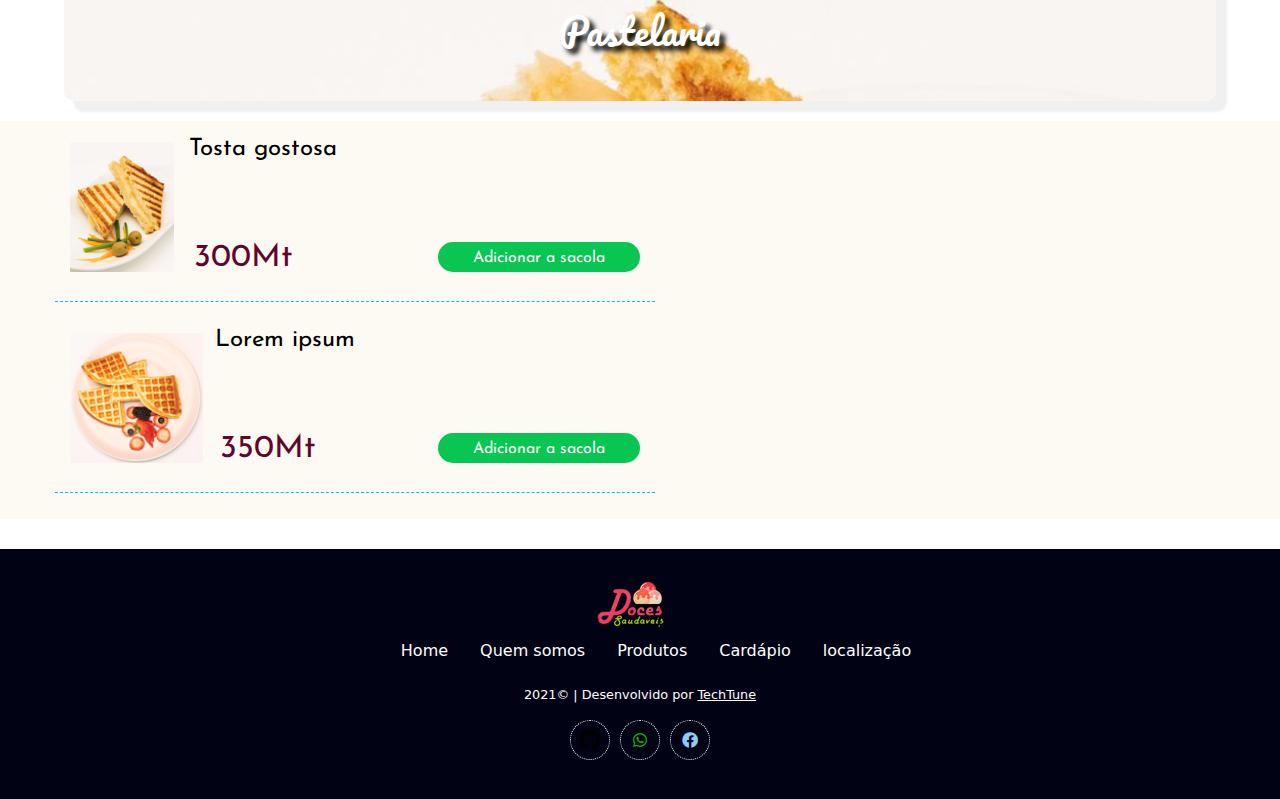
<file: menu.html>
<!DOCTYPE html>
<html lang="pt-pt">
<head>
    <meta charset="UTF-8">
    <meta http-equiv="X-UA-Compatible" content="IE=edge">
    <meta name="viewport" content="width=device-width, initial-scale=1.0">
    <title>Cardápio | Sorveteria Doces e Sabores</title>
    <link rel="icon" href="assets/img/favicon.png">
    <link rel="stylesheet" href="assets/css/bootstrap.min.css">
    <link rel="stylesheet" href="assets/plugins/fontawesome/css/all.css">
    <link rel="stylesheet" href="assets/plugins/owlcarousel/assets/owl.carousel.min.css">
    <link rel="stylesheet" href="assets/plugins/owlcarousel/assets/owl.theme.default.min.css">
    <link rel="stylesheet" href="assets/css/all.css">
    <link rel="stylesheet" href="assets/css/cardapio.css">
</head>
<body>
    
    <div class="loader w-100 h-100"  style="display: none;">
        <div class="loader_box w-100 h-100">
            <div class="loader_dot"></div>
            <div class="loader_image">
                <img src="assets/img/favicon.png">
            </div>
        </div>
    </div>
    
    <section class="blocker"> 

        <nav class="navbar navbar-expand-lg sticky-top">
            <div class="container" style="flex-wrap: nowrap;">

                <a href="#" class="navbar-brand">
                    <img src="assets/img/logo70.png" alt="Doces Saudaveis">
                </a>

                <div class="navbar-collapse hide" id="main-nav">
                    <ul class="navbar-nav mr-auto w-100 justify-content-end">
                        <li class="nav-item menu shadown justify-content-between hideDesktop">
                            <a class="nav-link ">Doces Saudáveis</a>
                        </li>
                        <li class="nav-item active">
                            <a class="nav-link " href="index.html">Home</a>
                        </li>
                        <li class="nav-item">
                            <a class="nav-link" href="index.html#services">Serviços</a>
                        </li>
                        <li class="nav-item">
                            <a class="nav-link" href="index.html#about">Quem somos</a>
                        </li>
                        <!--
                        <li class="nav-item">
                            <a class="nav-link" href="#about">Lojas</a>
                        </li>
                        <li class="nav-item">
                            <a class="nav-link" href="#menu">Menu</a>
                        </li>
                        -->
                        <li class="nav-item">
                            <a class="nav-link" href="gallery.html">Galeria</a>
                        </li>
                        
                        <div class="align-items-center menuIconsDiv justify-content-center hideDesktop">
                            <a href="https://github.com/hericoGimo" class="border-1-d-w hmg-hover-w whatsBt shadown">
                                <svg xmlns="http://www.w3.org/2000/svg" viewBox="0 0 16 16" width="20" height="20"><path fill-rule="evenodd" d="M8 0C3.58 0 0 3.58 0 8c0 3.54 2.29 6.53 5.47 7.59.4.07.55-.17.55-.38 0-.19-.01-.82-.01-1.49-2.01.37-2.53-.49-2.69-.94-.09-.23-.48-.94-.82-1.13-.28-.15-.68-.52-.01-.53.63-.01 1.08.58 1.23.82.72 1.21 1.87.87 2.33.66.07-.52.28-.87.51-1.07-1.78-.2-3.64-.89-3.64-3.95 0-.87.31-1.59.82-2.15-.08-.2-.36-1.02.08-2.12 0 0 .67-.21 2.2.82.64-.18 1.32-.27 2-.27.68 0 1.36.09 2 .27 1.53-1.04 2.2-.82 2.2-.82.44 1.1.16 1.92.08 2.12.51.56.82 1.27.82 2.15 0 3.07-1.87 3.75-3.65 3.95.29.25.54.73.54 1.48 0 1.07-.01 1.93-.01 2.2 0 .21.15.46.55.38A8.013 8.013 0 0016 8c0-4.42-3.58-8-8-8z"></path></svg>
                            </a>
                            <a href="https://api.whatsapp.com/send?phone=+258842477108&text=Hi" class="border-1-d-w hmg-hover-w whatsBt shadown">
                                <i class="fab fa-whatsapp"></i>
                            </a>
                            <a href="https://web.facebook.com/ericomateusgimo" class="border-1-d-w hmg-hover-w whatsBt shadown">
                                <i class="fab fa-facebook"></i>
                            </a>
                        </div>

                    </ul>
                </div>

                <button class="hideDesktopFlexn hmgBtnR hmg-hover-pp hmg-back-pp">
                    Cardápio
                </button>

                <div class="navBts hideDesktopFlex justify-content-between">
                    <a href="cart.html">
                        <button class="hideDesktopFlexn hmgBtnQuiet noback hover-n">
                            <div class="notify-container cart" id="bag">
                                <span class="hmg-notify-num shadown hmg-back-o bagItems">0</span>
                                <svg xmlns="http://www.w3.org/2000/svg" width="22" height="22" fill="currentColor" class="bi bi-handbag-fill" viewBox="0 0 16 16">
                                    <path d="M8 1a2 2 0 0 0-2 2v2H5V3a3 3 0 1 1 6 0v2h-1V3a2 2 0 0 0-2-2zM5 5H3.36a1.5 1.5 0 0 0-1.483 1.277L.85 13.13A2.5 2.5 0 0 0 3.322 16h9.355a2.5 2.5 0 0 0 2.473-2.87l-1.028-6.853A1.5 1.5 0 0 0 12.64 5H11v1.5a.5.5 0 0 1-1 0V5H6v1.5a.5.5 0 0 1-1 0V5z"/>
                                </svg>
                            </div>
                        </button>
                    </a>
                    <button class="hideDesktopFlexn hmgBtn noback navMenuBt hideDesktop">
                        <svg xmlns="http://www.w3.org/2000/svg" viewBox="0 0 16 16" width="20" height="20"><path fill-rule="evenodd" d="M1 2.75A.75.75 0 011.75 2h12.5a.75.75 0 110 1.5H1.75A.75.75 0 011 2.75zm0 5A.75.75 0 011.75 7h12.5a.75.75 0 110 1.5H1.75A.75.75 0 011 7.75zM1.75 12a.75.75 0 100 1.5h12.5a.75.75 0 100-1.5H1.75z"></path></svg>
                    </button>
                </div>
    
            </div>
        </nav>

        <div class="bagFoodDelivery" id="bagFoodDelivery">
            <div class="foodImage">
                <img src="assets/img/cardapio/thumbs/bolasSorvete.jpg" id="bagFoodImage" alt="Sorvete">
            </div>
        </div>

        <div class="slider sliderMin d-flex" id="home">
            <div class="sliderContainer sliderContainerCardapio d-flex justify-content-center">
                <div class="sliderOpcity"></div>
                <div class="d-flex justify-content-between align-items-center sliderContent container">
                    <div class="col w-100 slidetText">
                        <figure><img src="assets/img/thumbnails/barra-horizontal.png"></figure>
                        <h2>Cardápio</h2>
                    </div>
                </div>
                <div class="slide_bottom_thumb">
                    <svg xmlns="http://www.w3.org/2000/svg" viewBox="0 0 283.5 27.8" preserveAspectRatio="none">
                        <path class="elementor-shape-fill" d="M283.5,9.7c0,0-7.3,4.3-14,4.6c-6.8,0.3-12.6,0-20.9-1.5c-11.3-2-33.1-10.1-44.7-5.7	s-12.1,4.6-18,7.4c-6.6,3.2-20,9.6-36.6,9.3C131.6,23.5,99.5,7.2,86.3,8c-1.4,0.1-6.6,0.8-10.5,2c-3.8,1.2-9.4,3.8-17,4.7	c-3.2,0.4-8.3,1.1-14.2,0.9c-1.5-0.1-6.3-0.4-12-1.6c-5.7-1.2-11-3.1-15.8-3.7C6.5,9.2,0,10.8,0,10.8V0h283.5V9.7z M260.8,11.3	c-0.7-1-2-0.4-4.3-0.4c-2.3,0-6.1-1.2-5.8-1.1c0.3,0.1,3.1,1.5,6,1.9C259.7,12.2,261.4,12.3,260.8,11.3z M242.4,8.6	c0,0-2.4-0.2-5.6-0.9c-3.2-0.8-10.3-2.8-15.1-3.5c-8.2-1.1-15.8,0-15.1,0.1c0.8,0.1,9.6-0.6,17.6,1.1c3.3,0.7,9.3,2.2,12.4,2.7	C239.9,8.7,242.4,8.6,242.4,8.6z M185.2,8.5c1.7-0.7-13.3,4.7-18.5,6.1c-2.1,0.6-6.2,1.6-10,2c-3.9,0.4-8.9,0.4-8.8,0.5	c0,0.2,5.8,0.8,11.2,0c5.4-0.8,5.2-1.1,7.6-1.6C170.5,14.7,183.5,9.2,185.2,8.5z M199.1,6.9c0.2,0-0.8-0.4-4.8,1.1	c-4,1.5-6.7,3.5-6.9,3.7c-0.2,0.1,3.5-1.8,6.6-3C197,7.5,199,6.9,199.1,6.9z M283,6c-0.1,0.1-1.9,1.1-4.8,2.5s-6.9,2.8-6.7,2.7	c0.2,0,3.5-0.6,7.4-2.5C282.8,6.8,283.1,5.9,283,6z M31.3,11.6c0.1-0.2-1.9-0.2-4.5-1.2s-5.4-1.6-7.8-2C15,7.6,7.3,8.5,7.7,8.6	C8,8.7,15.9,8.3,20.2,9.3c2.2,0.5,2.4,0.5,5.7,1.6S31.2,11.9,31.3,11.6z M73,9.2c0.4-0.1,3.5-1.6,8.4-2.6c4.9-1.1,8.9-0.5,8.9-0.8	c0-0.3-1-0.9-6.2-0.3S72.6,9.3,73,9.2z M71.6,6.7C71.8,6.8,75,5.4,77.3,5c2.3-0.3,1.9-0.5,1.9-0.6c0-0.1-1.1-0.2-2.7,0.2	C74.8,5.1,71.4,6.6,71.6,6.7z M93.6,4.4c0.1,0.2,3.5,0.8,5.6,1.8c2.1,1,1.8,0.6,1.9,0.5c0.1-0.1-0.8-0.8-2.4-1.3	C97.1,4.8,93.5,4.2,93.6,4.4z M65.4,11.1c-0.1,0.3,0.3,0.5,1.9-0.2s2.6-1.3,2.2-1.2s-0.9,0.4-2.5,0.8C65.3,10.9,65.5,10.8,65.4,11.1	z M34.5,12.4c-0.2,0,2.1,0.8,3.3,0.9c1.2,0.1,2,0.1,2-0.2c0-0.3-0.1-0.5-1.6-0.4C36.6,12.8,34.7,12.4,34.5,12.4z M152.2,21.1	c-0.1,0.1-2.4-0.3-7.5-0.3c-5,0-13.6-2.4-17.2-3.5c-3.6-1.1,10,3.9,16.5,4.1C150.5,21.6,152.3,21,152.2,21.1z"></path>
                        <path class="elementor-shape-fill" d="M269.6,18c-0.1-0.1-4.6,0.3-7.2,0c-7.3-0.7-17-3.2-16.6-2.9c0.4,0.3,13.7,3.1,17,3.3	C267.7,18.8,269.7,18,269.6,18z"></path>
                        <path class="elementor-shape-fill" d="M227.4,9.8c-0.2-0.1-4.5-1-9.5-1.2c-5-0.2-12.7,0.6-12.3,0.5c0.3-0.1,5.9-1.8,13.3-1.2	S227.6,9.9,227.4,9.8z"></path>
                        <path class="elementor-shape-fill" d="M204.5,13.4c-0.1-0.1,2-1,3.2-1.1c1.2-0.1,2,0,2,0.3c0,0.3-0.1,0.5-1.6,0.4	C206.4,12.9,204.6,13.5,204.5,13.4z"></path>
                        <path class="elementor-shape-fill" d="M201,10.6c0-0.1-4.4,1.2-6.3,2.2c-1.9,0.9-6.2,3.1-6.1,3.1c0.1,0.1,4.2-1.6,6.3-2.6	S201,10.7,201,10.6z"></path>
                        <path class="elementor-shape-fill" d="M154.5,26.7c-0.1-0.1-4.6,0.3-7.2,0c-7.3-0.7-17-3.2-16.6-2.9c0.4,0.3,13.7,3.1,17,3.3	C152.6,27.5,154.6,26.8,154.5,26.7z"></path>
                        <path class="elementor-shape-fill" d="M41.9,19.3c0,0,1.2-0.3,2.9-0.1c1.7,0.2,5.8,0.9,8.2,0.7c4.2-0.4,7.4-2.7,7-2.6	c-0.4,0-4.3,2.2-8.6,1.9c-1.8-0.1-5.1-0.5-6.7-0.4S41.9,19.3,41.9,19.3z"></path>
                        <path class="elementor-shape-fill" d="M75.5,12.6c0.2,0.1,2-0.8,4.3-1.1c2.3-0.2,2.1-0.3,2.1-0.5c0-0.1-1.8-0.4-3.4,0	C76.9,11.5,75.3,12.5,75.5,12.6z"></path>
                        <path class="elementor-shape-fill" d="M15.6,13.2c0-0.1,4.3,0,6.7,0.5c2.4,0.5,5,1.9,5,2c0,0.1-2.7-0.8-5.1-1.4	C19.9,13.7,15.7,13.3,15.6,13.2z"></path>
                    </svg>
                </div>
            </div>
        </div>

        <section class="delicias" id="foodTypes">
            <ul class="d-flex justify-content-center cardapioContent w-100">
                <div class="owl-carousel d-flex justify-content-center owl-carouselFoodTypes owl-carouselMenuFoodTypes owl-theme shotSlider cardapioPage">
                    <li data-filter=".photo" class="item d-flex justify-content-center cardapioItem cardapioItemRow noReverse">
                        <a href="#" onclick="return false" class="d-flex justify-content-center">
                            <div class="item wow fadeInLeft" data-wow-duration="1.5s"  data-wow-delay="0.5s">
                                <div class="itemImage">
                                    <img src="assets/img/thumbnails/sorveteria130.png">
                                </div>
                                <div class="itemText">
                                    <h2>Sorveteria</h2>
                                </div>
                            </div>
                        </a>
                    </li>
                    <li data-filter=".develop" class="item d-flex justify-content-center cardapioItem cardapioItemRow noReverse">
                        <a href="#" onclick="return false" class="d-flex justify-content-center">
                            <div class="item wow fadeInDown" data-wow-duration="1.5s"  data-wow-delay="0.5s">
                                <div class="itemImage">
                                    <img src="assets/img/cardapio/thumbs/pastelaria1.jpg">
                                </div>
                                <div class="itemText">
                                    <h2>Pastelaria</h2>
                                </div>
                            </div>
                        </a>
                    </li>
                    <li class="item d-flex justify-content-center cardapioItem cardapioItemRow noReverse">
                        <a href="#" class="d-flex justify-content-center">
                            <div class="item wow fadeInRight" data-wow-duration="1.5s"  data-wow-delay="0.5s">
                                <div class="itemImage">
                                    <img src="assets/img/thumbnails/fastFood.png">
                                </div>
                                <div class="itemText">
                                    <h2>Fast Food</h2>
                                </div>
                            </div>
                        </a>
                    </li>
                    <li class="item d-flex justify-content-center cardapioItem cardapioItemRow noReverse">
                        <a href="#" class="d-flex justify-content-center">
                            <div class="item wow fadeInLeft" data-wow-duration="1.5s"  data-wow-delay="0.5s">
                                <div class="itemImage">
                                    <img src="assets/img/thumbnails/Bebidas.png" class="noRad">
                                </div>
                                <div class="itemText">
                                    <h2>Líquidos</h2>
                                </div>
                            </div>
                        </a>
                    </li>
                    <li class="item d-flex justify-content-center cardapioItem cardapioItemRow noReverse">
                        <a href="#" class="d-flex justify-content-center">
                            <div class="item wow fadeInUp" data-wow-duration="1.5s"  data-wow-delay="0.5s">
                                <div class="itemImage">
                                    <img src="assets/img/thumbnails/doces130.png">
                                </div>
                                <div class="itemText">
                                    <h2>Especial doces</h2>
                                </div>
                            </div>
                        </a>
                    </li>
                    <li class="item d-flex justify-content-center cardapioItem cardapioItemRow noReverse">
                        <a href="#" class="d-flex justify-content-center">
                            <div class="item wow fadeInUp" data-wow-duration="1.5s"  data-wow-delay="0.5s">
                                <div class="itemImage">
                                    <img src="assets/img/cardapio/thumbs/extra.jpg">
                                </div>
                                <div class="itemText">
                                    <h2>Extras +</h2>
                                </div>
                            </div>
                        </a>
                    </li>
                </div>
            </ul>
        </section>

        <section class="delicias cardapioListCont">
            <div class="cardapioList align-items-center  justify-content-between element-item photo">
                <div class="cardapioImage fadeInLeft" data-wow-duration="1.5s"  data-wow-delay="0.5s">
                    <div class="image" style="background-image: url('assets/img/cardapio/sorveteria.jpg');">
                        <h1>Sorveteria</h1>
                    </div>
                </div>
                <div class="cardapioItems d-flex align-items-center justify-content-between fadeInLeft" data-wow-duration="1.5s"  data-wow-delay="0.5s">
                    <ul class="list">
                        <li class="listItem">
                            <div class="cardapioItemImage d-flex justify-content-center align-items-center">
                                <img src="assets/img/cardapio/thumbs/shake.jpg" id="shakeImage">
                            </div>
                            <div class="cardapioItemText">
                                <div class="text">
                                    <h2 class="cardapioItemTitle">Milkshake</h2>
                                    <p>Sorvete a escolha</p>
                                    <div class="d-flex justify-content-between selectList">
                                        <div class="form-check form-check-inline">
                                            <input class="form-check-input shakeType" type="radio" checked name="inlineRadioOptions" id="inlineRadio1" data-item-image="assets/img/cardapio/thumbs/shake.jpg" value="Chocolate">
                                            <label class="form-check-label" for="inlineRadio1">Chocolate</label>
                                          </div>
                                          <div class="form-check form-check-inline">
                                            <input class="form-check-input shakeType" type="radio" name="inlineRadioOptions" id="inlineRadio2" data-item-image="assets/img/cardapio/thumbs/shakeMorango.jpg" value="Morango">
                                            <label class="form-check-label" for="inlineRadio2">Morango</label>
                                          </div>
                                          <div class="form-check form-check-inline">
                                            <input class="form-check-input shakeType" type="radio" name="inlineRadioOptions" id="inlineRadio3" data-item-image="assets/img/cardapio/thumbs/shakeVanila.jpg" value="Vanila">
                                            <label class="form-check-label" for="inlineRadio3">Vanila</label>
                                          </div>
                                          <div class="form-check form-check-inline">
                                            <input class="form-check-input shakeType" type="radio" name="inlineRadioOptions" id="inlineRadio4" data-item-image="assets/img/cardapio/thumbs/shakeMistura.jpg" value="Mistura">
                                            <label class="form-check-label" for="inlineRadio4">Mistura</label>
                                          </div>
                                    </div>
                                </div>
                                <div class="cardapioItemText d-flex justify-content-between">
                                    <p class="itemPrice">400Mt</p>
                                    <button type="button" id="buttonMilkShake" class="hmgBtnR hmg-back-g addToBag" data-item-ads="" data-item-price="400" data-item-name="Milkshake" data-thumb-image="assets/img/cardapio/thumbs/shake.jpg">Adicionar a sacola</button>
                                </div>
                            </div>
                        </li>
                        <li class="listItem">
                            <div class="cardapioItemImage">
                                <img src="assets/img/cardapio/thumbs/extra.jpg">
                            </div>
                            <div class="cardapioItemText">
                                <div class="text">
                                    <h2 class="cardapioItemTitle">Sorvete</h2>
                                    
                                    <div class="d-flex justify-content-between selectList">
                                        <div class="form-check form-check-inline">
                                            <input class="form-check-input iceCreamType" type="radio" checked name="inlineRadioOptions" id="itemSorvete1" data-item-price="120Mt" value="1 bola">
                                            <label class="form-check-label" for="itemSorvete1">1 bola</label>
                                          </div>
                                          <div class="form-check form-check-inline">
                                            <input class="form-check-input iceCreamType" type="radio" name="inlineRadioOptions" id="itemSorvete2" data-item-price="220Mt" value="2 bolas">
                                            <label class="form-check-label" for="itemSorvete2">2 bolas</label>
                                          </div>
                                          <div class="form-check form-check-inline">
                                            <input class="form-check-input iceCreamType" type="radio" name="inlineRadioOptions" id="itemSorvete3" data-item-price="340Mt" value="3 bolas">
                                            <label class="form-check-label" for="itemSorvete3">3 bolas</label>
                                          </div>
                                          <div class="form-check form-check-inline">
                                            <input class="form-check-input iceCreamType" type="radio" name="inlineRadioOptions" id="itemSorvete4" data-item-price="120Mt" value="1 bola">
                                            <label class="form-check-label" for="itemSorvete4">+Extra</label>
                                          </div>
                                    </div>
                                </div>
                                <div class="cardapioItemText d-flex justify-content-between">
                                    <p class="itemPrice" id="bolaPrice">120Mt</p>
                                    <button type="button" id="buttonIceCream" class="hmgBtnR hmg-back-g addToBag" data-item-ads="1 bola" data-item-price="120" data-item-name="Sorvete" data-thumb-image="assets/img/cardapio/thumbs/extra.jpg">Adicionar a sacola</button>
                                </div>
                            </div>
                        </li>
                        <li class="listItem">
                            <div class="cardapioItemImage">
                                <img src="assets/img/cardapio/thumbs/bolasSorvete.jpg">
                            </div>
                            <div class="cardapioItemText cardapioItemTextCol">
                                <div class="text">
                                    <h2 class="cardapioItemTitle">Bolas de sorvete</h2>
                                </div>
                                <div class="cardapioItemText d-flex justify-content-between">
                                    <p class="itemPrice">400Mt</p>
                                    <button type="button" id="buttonIceCream" class="hmgBtnR hmg-back-g addToBag" data-item-ads="" data-item-price="200" data-item-name="Bolas de sorvete" data-thumb-image="assets/img/cardapio/thumbs/bolasSorvete.jpg">Adicionar a sacola</button>
                                </div>
                            </div>
                        </li>
                    </ul>
                </div>
            </div>

            <div class="cardapioList align-items-center  justify-content-between element-item develop">
                <div class="cardapioImage fadeInLeft" data-wow-duration="1.5s"  data-wow-delay="0.5s">
                    <div class="image" style="background-image: url('assets/img/cardapio/pastelaria.jpg');">
                        <h1>Pastelaria</h1>
                    </div>
                </div>
                <div class="cardapioItems d-flex align-items-center justify-content-between fadeInLeft" data-wow-duration="1.5s"  data-wow-delay="0.5s">
                    <ul class="list">
                        <li class="listItem">
                            <div class="cardapioItemImage d-flex justify-content-center align-items-center">
                                <img src="assets/img/cardapio/thumbs/pastelaria.jpg" id="shakeImage">
                            </div>
                            <div class="cardapioItemText">
                                <div class="text">
                                    <h2 class="cardapioItemTitle">Tosta gostosa</h2>
                                </div>
                                <div class="cardapioItemText d-flex justify-content-between">
                                    <p class="itemPrice">300Mt</p>
                                    <button type="button" id="buttonMilkShake" class="hmgBtnR hmg-back-g addToBag" data-item-ads="" data-item-price="400" data-item-name="Milkshake" data-thumb-image="pastelaria.jpg">Adicionar a sacola</button>
                                </div>
                            </div>
                        </li>
                        <li class="listItem">
                            <div class="cardapioItemImage">
                                <img src="assets/img/cardapio/thumbs/pastelaria1.jpg">
                            </div>
                            <div class="cardapioItemText">
                                <div class="text">
                                    <h2 class="cardapioItemTitle">Lorem ipsum</h2>
                                </div>
                                <div class="cardapioItemText d-flex justify-content-between">
                                    <p class="itemPrice" id="bolaPrice">350Mt</p>
                                    <button type="button" id="buttonIceCream" class="hmgBtnR hmg-back-g addToBag" data-item-ads="1 bola" data-item-price="120" data-item-name="Sorvete" data-thumb-image="assets/img/cardapio/thumbs/pastelaria1.jpg">Adicionar a sacola</button>
                                </div>
                            </div>
                        </li>
                    </ul>
                </div>
            </div>
        </section>

        <div class="cartCounter p-2">
            <h4>Itens na sacola: <strong class="bagItems">0</strong></h4>
            <div class="d-flex justify-content-between">
                <a href="cart.html" class="w-100">
                    <button type="button" class="hmgBtn border-1-s-r hmg-back-r w-100">Ver sacola</button>
                </a>
                <a href="cart.html" class="w-100">
                    <button type="button" class="hmgBtn border-1-s-g hmg-back-g w-100">Pagar agora</button>
                </a>
            </div>
        </div>

        <footer class="hmg-back-b w-100 d-flex flex-column align-items-center text-center">
            <div class="imageOpacity">
                <div class="logoItem d-flex justify-content-center align-items-center">
                    <a href="#" class="navbar-brand">
                        <img src="assets/img/logo70.png" alt="Doces Saudaveis">
                    </a>
                </div>
                <div class="footerMenu">
                    <ul class="mr-auto w-100 d-flex justify-content-center">
                        <li class="nav-item active">
                            <a class="nav-link " href="#home">Home</a>
                        </li>
                        <li class="nav-item">
                            <a class="nav-link" href="#about">Quem somos</a>
                        </li>
                        <li class="nav-item">
                            <a class="nav-link" href="#services">Produtos</a>
                        </li>
                        <li class="nav-item">
                            <a class="nav-link" href="menu.html">Cardápio</a>
                        </li>
                        <li class="nav-item">
                            <a class="nav-link" href="#contact">localização</a>
                        </li>
                    </ul>
                </div>
                <h6>2021&copy; | Desenvolvido por <a href="https://github.com/hericoGimo" target="_blank">TechTune</a></em></h6>
                <div class="d-flex justify-content-center align-items-center footerIcons">
                    <a href="https://github.com/hericoGimo" class="border-1-d-w hmg-hover-w">
                        <svg xmlns="http://www.w3.org/2000/svg" viewBox="0 0 16 16" width="20" height="20"><path fill-rule="evenodd" d="M8 0C3.58 0 0 3.58 0 8c0 3.54 2.29 6.53 5.47 7.59.4.07.55-.17.55-.38 0-.19-.01-.82-.01-1.49-2.01.37-2.53-.49-2.69-.94-.09-.23-.48-.94-.82-1.13-.28-.15-.68-.52-.01-.53.63-.01 1.08.58 1.23.82.72 1.21 1.87.87 2.33.66.07-.52.28-.87.51-1.07-1.78-.2-3.64-.89-3.64-3.95 0-.87.31-1.59.82-2.15-.08-.2-.36-1.02.08-2.12 0 0 .67-.21 2.2.82.64-.18 1.32-.27 2-.27.68 0 1.36.09 2 .27 1.53-1.04 2.2-.82 2.2-.82.44 1.1.16 1.92.08 2.12.51.56.82 1.27.82 2.15 0 3.07-1.87 3.75-3.65 3.95.29.25.54.73.54 1.48 0 1.07-.01 1.93-.01 2.2 0 .21.15.46.55.38A8.013 8.013 0 0016 8c0-4.42-3.58-8-8-8z"></path></svg>
                    </a>
                    <a href="https://api.whatsapp.com/send?phone=+258842477108&text=Hi" class="border-1-d-w hmg-hover-w">
                        <i class="fab fa-whatsapp"></i>
                    </a>
                    <a href="https://web.facebook.com/ericomateusgimo" class="border-1-d-w hmg-hover-w">
                        <i class="fab fa-facebook"></i>
                    </a>
                </div>
            </div>
        </footer>

    </section>
    
    <script src="assets/js/bootstrap.min.js"></script>
    <script src="assets/js/jquery-3.4.1.js"></script>
    <script src="assets/js/wow.min.js"></script>
    <script src="assets/js/loader.js"></script>
    <script src="assets/js/animations.js"></script>
    <script src="assets/plugins/owlcarousel/owl.carousel.min.js"></script>
    <script src="assets/js/main.js"></script>
    <script src="assets/js/isotope.pkgd.min.js"></script>
    <script>
        $(document).ready(function(){

            $('.owl-carouselFoodTypes').owlCarousel({
                loop:false,
                margin: 5,
                nav:true,
                dots: false,
                responsive:{
                    0:{
                        items:3
                    },
                    600:{
                        items:3
                    },
                    1000:{
                        items:8
                    }
                }
            });

            $(".shakeType").on("change", function(){
                $("#shakeImage").attr("src", $(this).attr("data-item-image"))
                $("#buttonMilkShake").attr("data-item-ads", $(this).val())
                $("#buttonMilkShake").attr("data-thumb-image", $(this).attr("data-item-image"))
            })

            $(".iceCreamType").on("change", function(){
                $("#bolaPrice").text($(this).attr("data-item-price"))
                $("#buttonIceCream").attr("data-item-ads", $(this).val())
                $("#buttonIceCream").attr("data-item-price", $(this).attr("data-item-price"))
            })

            let bagItems = 0
            var uriItems = "https://www.zingerrbox.com/doces/getCartItems.php";
            var uriItems = "http://localhost/doces/getCartItems.php";
                
            $(".addToBag").click(function(){
                $("#foodTypes").hide();
                $("#bagFoodDelivery").show()
                $("#bagFoodImage").attr("src", $(this).attr("data-thumb-image"))
                let bt_Pos_Left = $(this).position().left
                let bt_Pos_Top = $(this).position().top
                let item_Pos_Left = $("#bagFoodDelivery").position().left
                let item_Pos_Top = $("#bagFoodDelivery").position().top
                let bag_Pos_Left = $("#bag").position().left;
                let bag_Pos_Top = $("#bag").position().top;
                let navbar_top = $(".navbar").position().top;
            
                /*
                console.log("Button: " + bt_Pos_Left + " X " + bt_Pos_Top);
                console.log("Bag: " + bag_Pos_Left + " X " + bag_Pos_Top);
                console.log("Nav: " + $(".navbar").position().left + " X " + $(".navbar").position().top);
                console.log("==================================================")
                */

                $("#bagFoodDelivery").css("left", "50%")
                $("#bagFoodDelivery").css("top", bt_Pos_Top + navbar_top)

                setTimeout(() => {
                    let top = bag_Pos_Top + navbar_top;
                    let left = bag_Pos_Left;

                    let condition = true;
                    let time = 100;
                    let controller = 1;
                    let newLeft = 0;
                    let newTop = 0;
                    let LeftInicial = bt_Pos_Left + controller;
                    let TopInicial = (bt_Pos_Top - controller) + navbar_top;
                    let topController = 10000000000;
                    let leftController = 0;

                    function setCollDown(date, space) {
                        var x = setInterval(function() {

                            //console.log($("#bagFoodDelivery").position().left + " X " + bag_Pos_Left)

                            newLeft = bt_Pos_Left + controller
                            newTop = (bt_Pos_Top - controller) + navbar_top

                            if(newLeft <= left && leftController !== left){
                                leftPercent = ((controller / 100) * left) + (left - LeftInicial)
                                leftController = leftPercent
                                let localController = (leftController)
                                if(localController > left){
                                    localController = left
                                }
                                $("#bagFoodDelivery").css("left", localController)
                                //console.log(leftController + " X " +  left + " = " + localController)    
                            }
                            if(newTop > top && topController >= top){
                                topPercent = ((controller / 100) * TopInicial)
                                //console.log(topPercent + " X " + TopInicial + " <=> " + (TopInicial - topPercent))
                                topController = TopInicial - topPercent;
                                $("#bagFoodDelivery").css("top", topController)
                                //console.log(newTop + " X " + topController)
                            }
                            else{
                                condition = false;
                            }
                            
                            controller += 1;

                            // If the count down is finished, write some text
                            if (!condition) {
                                clearInterval(x);
                                //console.log("==================")
                                //console.log(left + " X " + top)
                                $("#bagFoodDelivery").css("left", left)
                                $("#bagFoodDelivery").css("top", top)
                                setTimeout(() => {
                                    $("#bagFoodDelivery").fadeOut(1000)
                                    bagItems ++
                                    countCart();
                                    $(".cartCounter").fadeIn(300)                    
                                    $("#foodTypes").fadeIn(600);
                                }, 300);
                            }

                        }, 10);
                    }

                    setCollDown()

                }, 150);

                var itemName = $(this).attr("data-item-name");
                var itemPrice = $(this).attr("data-item-price");
                var itemImage = $(this).attr("data-thumb-image");
                var itemDetais = $(this).attr("data-item-ads");

                var itemData = "name=" + itemName + "&price=" + itemPrice + "&image=" + itemImage + "&details=" + itemDetais;
                var uri = "https://www.zingerrbox.com/doces/addToCart";
                var uri = "http://localhost/doces/addToCart.php";
                
                $.ajax({
                    url: uri,
                    data: itemData,
                    dataType: "json",
                    type: "post",
                    beforeSend: function(){
                        console.log("Sending to cart")
                    },
                    success: function(res){
                        console.log(res);
                    },
                    error: function(err){
                        console.log(err.responseText)
                    }
                })
                
            })

            $(".moreCardapioContent").click(function() {
                $(".cardapioContentHide").slideDown(1000)
                $(".cardapioContentHide").css("display", "flex")
                $(this).hide();
            })

            function countCart(){
                $.ajax({
                    url: uriItems,
                    data: "action=count",
                    dataType: "json",
                    type: "get",
                    beforeSend: function(){
                        console.log("Getting from cart")
                    },
                    success: function(res){
                        if(res && parseInt(res) > 0){
                            $(".bagItems").text(res).show();
                            //console.log(res);
                        }

                        else{
                            $(".bagItems").text("0").hide();
                        }
                    },
                    error: function(err){
                        console.log(err.responseText)
                    }
                })
            }    

            countCart();

            var $p=  $('.cardapioListCont');
    
            $('.owl-carousel li').click(function(){
                var s =$(this).attr('data-filter');
                $('.owl-carousel li').removeClass('active');
                $(this).addClass('active');
                $p.isotope({filter: s});
            });

        });
    </script>

</body>
</html>
</file>
<file: assets/css/cardapio.css>
.owl-carouselFoodTypes .owl-item{
    display: flex;
    justify-content: center;
}


.carousel .owl-nav, .carousel .owl-carousel .owl-dots.disabled, .owl-carousel .owl-nav.disabled{
    z-index: 10;
    width: 100%;
    padding: 0 30px;
    visibility: visible;
    display: flex;
    justify-content: space-between;
    top: 30%;
    position: absolute;
}

.carousel .owl-nav button{
    background-color: rgba(255, 255, 255, 0.11);
    width: 40px;
    height: 40px;
    color: white;
    border-radius: 50px;
    display: flex;
    align-items: center;
    justify-content: center;
}

.owl-theme .owl-nav [class*=owl-]{
    border-radius: 50%;
    background-color: rgba(255, 255, 255, 0.322);
    color: white;
    box-shadow: 1px 1px 6px 2px transparent ;
}

div.owl-theme div.owl-nav button.owl-next, div.owl-theme div.owl-nav button.owl-prev{
    background-color: #ffffff;
    width: 40px;
    height: 40px;
}

div.owl-theme div.owl-nav button.owl-next * , div.owl-theme div.owl-nav button.owl-prev *{
    color: black;
}

.owl-carousel .owl-nav button.owl-next, .owl-carousel .owl-nav button.owl-prev, .div.owl-theme div.owl-nav  button.owl-next{
    color: white;
    box-shadow: 1px 1px 6px 2px rgba(56, 56, 56, 0.144);
}

.owl-theme .owl-nav [class*=owl-]:hover{
    box-shadow: 1px 1px 6px 2px rgba(56, 56, 56, 0.144);
    background-color: #FD7E14;
    opacity: 10;
}

.owl-theme .owl-nav [class*=owl-]:hover *{
    color: white!important;
}

.owl-nav {
    margin-top: -100px;
}

div.owl-theme div.owl-nav{
    width: 50%;
    position: absolute;
    display: flex;
    justify-content: space-between;
    top: 100%;
    left: 25%;
    right: 25%;
}

.owl-carousel .owl-item img{
    width: auto;
}

.owl-carouselMenuFoodTypes{
    max-width: 1145px!important;
}

.owl-carousel {
    flex-direction: column;
}

.owl-carousel .item{
    height: auto;
    margin: 0;
}

.owl-carousel .itemImage{
    width: 70px;
    height: 70px;
    margin: 0 0 10px 0;
}

.owl-carousel a{
    text-decoration: none;
}

.owl-carousel .itemText h2{
    font: normal 1em josefin;
    margin: 0;
}

#foodTypes{
    position: sticky; 
    top: 0; 
    background-color: white; 
    z-index: 1200; 
    padding: 10px 0; 
    margin: 0;
    min-height: auto;
}

.cardapioContent {
    padding: 0;
}

.cardapioList{
    width: 100%;
    height: auto;
    padding-top: 50px;
    display: flex;
    flex-direction: column;
}

.cardapioListReverse{
    flex-direction: column-reverse;
}

.cardapioImage{
    height: 250px;
    width: 90%;
    box-shadow: 10px 10px 2px 1px rgba(160, 159, 159, 0.158);
    border-radius: 60px 5px 10px 10px;
    margin: 20px 10px;
    transition: 0.3s;
}

.cardapioImage:hover{
    box-shadow: 10px 10px 14px 1px #302f2f4d;
}

.cardapioImage .image{
    width: 100%;
    height: 100%;
    border-radius: 60px 5px 10px 10px;
    background-size: cover;
    background-position: top;
    display: flex;
    align-items: flex-end;
    justify-content: center;
}

.cardapioImage .image h1{
    color: rgb(255, 255, 255);
    font: normal 2.3em pacifico;
    text-shadow: 5px 5px 5px black;
}

.cardapioItems{
    width: 100%;
    padding: 0 5px;
    flex-wrap: wrap;
    background-color: rgba(248, 233, 211, 0.247);
}

.cardapioItems .list{
    width: 100%;
    flex-wrap: wrap;
    list-style-type: none;
    padding: 0;
    display: flex;
    justify-content: center;
    align-items: flex-end;
}

.cardapioItems .list .listItem{
    width: 100%;
    display: inline-block!important;
    vertical-align: bottom;
    max-width: 350px;
    border-bottom: 1px dashed deepskyblue;
    padding: 1px 5px;
    margin: 10px 0;
    text-align: center;
}

.cardapioItems .list .listItemRow{
    display: flex!important;
    flex-direction: row!important;
    justify-content: space-between;
}

.cardapioItemImage{
    width: 100%;
    height: auto;
    padding: 10px;
}

.listItemRow .cardapioItemImage{
    width: 100px;
    height: 100px;
    padding: 10px;
}

.listItemRow .cardapioItemImage img{
    width: auto;
    height: 100%;
    padding: 10px;
}

.cardapioItemText{
    padding: 5px;
    text-align: start;
    width: 100%;
}

.listItemRow .form-check{
    padding: 0;
}

.text h2{
    font: normal 1.5em josefin;
    color: black;
}

.text p{
    font: normal 1em josefin;
    color: rgb(37, 37, 37);
}

.itemPrice{
    font: normal 2em josefin;
    color: rgb(97, 5, 43);
}

.cardapioItemText button{
    font: normal 1em josefin;
    height: 30px;
}

.selectList{
    width: 100%;
    justify-content: space-between;
    padding: 0;
    flex-wrap: wrap;
}

.selectList label{
    font: normal 1em josefin;
}

.form-check-input:checked {
    background-color: #fd450d;
    border-color: #fd450d;
}

.bagItem{
    border-bottom: 2px dotted #fd7d146b;
    padding: 10px 0;
    display: flex;
}

.bagItem .itemPrice{
    font: normal 1.8em varela;
    color: darkgreen;
}

.bagItem .itemImage{
    width: 150px;
    height: 100px;
    padding: 0;
    display: flex;
    align-items: center;
    justify-content: center;
    background-color: #FFF8F1;
}

.bagItem .itemImage img{
    height: 100%;
    width: auto;
    max-width: 100%;
}

.bagItem .itemText{
    padding: 0 0 0 10px;
}

.bagItem .itemDescription{
    min-height: unset;
    margin-bottom: 0;
}

.bagItemsAmountDiv{
    justify-content: center;
    align-items: center;
    margin-top: 20px;
}

.bagItemsAmount{
    background-color: white;
    border-radius: 5px;
    width: 100%;
    max-width: 500px;
    min-height: 300px;
    right: 0;
    z-index: 100;
    transition: 0.3s;
    padding: 20px;
}

.bagItemsAmount:hover{
    box-shadow: 1px 1px 8px 2px rgba(194, 194, 194, 0.205);
}

.bagItemsAmount h2{
    font: normal 3em Dancing;
}

.bagItemsAmount .priceDiv{
    border-bottom: 1px dashed rgba(2, 82, 109, 0.836);
    margin: 10px 0;
}
.bagItemsAmount span.itemPrice{
    font-size: 1.6em!important;
}

.bagItemsAmount p{
    font: normal 1.2em josefin;
}

.bagItemsAmountDiv button{
    font: normal 1em josefin;
}

.itemsListSection .container{
    flex-wrap: wrap;
}

.flexSlideTitle{
    display: flex;
    align-items: center;
    justify-content: center;
}

.methodBt{
    display: flex;    
}

div.emptText{
    text-align: center;
    width: 100%!important;
}

div.emptText button{
    font: normal 1em josefin;
}

.emptText h3{
    font: normal 2em josefin;
}

.emptText i{
    font-size: 5em;
    margin: 10px 0;
    color: rgb(223, 185, 15);
}

.paymethodTitle{
    font: normal 1.3em josefin;
    text-align: center;
    margin-top: 30px;
    padding: 0 8px;
}

.iconsList{
    padding: 10px;
    margin-bottom: 20px;
}

.iconsList .icon{
    margin: 0 10px;
}

.checkoutGroup button{
    margin: 10px 5px;
    font-size: 1em;
    min-width: 140px;
}

.checkoutGroup{
    flex-wrap: wrap;
}

.modal-content{
    min-width: 300px;
}

.modal-close button{
    border: none;
    width: 30px;
    height: 30px;
}

.loginForm button{
    font: normal 1em josefin;
}

.listItemRowHided{
    background-color: rgba(128, 128, 128, 0.192)!important;
}

.listItemRowHided img{
    filter: grayscale(500);
}

@media screen and (min-width: 992px){
    div.owl-theme div.owl-nav{
        width: 50%;
        top: 0;
        left: 0;
        right: 0;
    }
    .owl-stage, .owl-stage-outer{
        display: flex!important;
        justify-content: center;
    }
    .cardapioList{
        width: 100%;
        height: auto;
    }
    .cardapioListReverse{
        flex-direction: column;
    }      
    .cardapioItemsFlex{
        flex-wrap: nowrap;
        align-items: flex-start!important;
    }
    .cardapioItems .list {
        justify-content: space-between;
        padding: 0 40px;
    }
    .cardapioItems .list .listItem{
        margin: 10px;
        display: flex!important;
        justify-content: space-between;
        flex-direction: row;
        max-width: 600px;   
    }
    .cardapioItemImage{
        width: 150px;
        height: 150px;
        padding: 10px;
    }
    .cardapioItemImage img{
        height: 100%;
        width: auto;
    }
    .cardapioItemText{
        width: 100%;
    }
    .text{
        height: 100px;
    }
    .listItemRow .text{
        height: auto;
    }
    .iconsList{
        padding: 10px 100px;
    }
}

.owlHide{
    display: none!important;
}
</file>
<file: assets/css/catalogo.css>
.catalogoDiv{
    width: 100%;
    padding: 10px;
}

.catalogoDiv button{
    padding: 2px 20px;
    font: normal 1em josefin;
    border-radius: 5px 0px 0px 5px;
    border: 1px solid rgb(168, 163, 163);
}

.catalogoDiv button:last-child{
    border-radius: 0px 5px 5px 0px;
}

.catalogoDiv button svg{
    margin: 0 10px;
}

.catalogoDiv button.active{
    border: 2px solid steelblue;
}

.catalogoDiv button.active *{
    color: purple;
    fill: purple;
}

.catalogo{
    margin: 0;
    padding-top: 0;
}

.catalogo .element-item{
    height: auto;
    margin: 5px;
    display: block;
    height: auto;
    position: relative;
}

.protfolio .element-item{
    margin: 0;
    padding: 0;
}

.catalogo .element-item .card{
    height: auto;
}

.catalogo .photos{
    display: flex;
    width: 100%;
    flex-wrap: nowrap;
    position: relative;
    flex-wrap: nowrap;
    align-items: flex-start;
    justify-content: center;
    padding: 0;
}

.catalogo div.photos_column{
    display: block;
    flex-basis: 0;
    -webkit-box-flex: 1;
    flex-grow: 1;
    flex-shrink: 1;
    width: auto;
    width: 100%;
    max-width: 47%;
    position: relative;
}

.catalogo div.photos_column .card{
    height: auto;
    border-radius: 0px;
    margin-bottom: 0;
}

.title span{
    padding-right: 10px;
}

.imageView .modal-content{
    padding: 0;
    height: 100%;
    max-height: 700px;
    background: transparent;
    border: none;
}

.imageView .modal-body{
    padding: 0;
    height: 400px;
}

.imageView .modal-header, .imageView .modal-footer{
    border: none;
}

.imageView .modal-dialog{
    max-width: 700px;
}

.imageView .image{
    width: 100%;
    height: 100%;
}

.imageView .image img, .imageView .image video{
    width: 100%;
    height: auto;
    max-width: 100%;
    max-height: 100%;
}

.videoIcon{
    width: 100%;
    height: 100%;
    position: absolute;
    background-color: rgba(0, 0, 0, 0.473);
}

.videoIcon *{
    color: white;
    fill: white;
}


@media screen and (min-width: 992px){
    .hideMobileFlex{
        display: flex;
    }
    
    .hideMobile{
        display: block;
    }

    .hideDesktop{
        display: none;
    }

    .aboutImage{
        height: 300px;
    }

    footer{
        height: 250px;
    }

    .deliveryRow{
        flex-direction: row;
        flex-wrap: nowrap;
    }

    .delivery{
        height: 500px;
    }

    .paddDiv{
        padding: 40px 80px;
        justify-content: space-between; 
    }  
    
    .aboutImage img{
        min-width: auto;
    }
    
    .catalogo div.photos_column{
        max-width: 30%;
    }

    .catalogo div.photos_column:last-child{
        margin-right: 0;
        display: block;
    }

    .catalogo .photos{
        padding: 0 15px;
    }

    .imageView .image img{
        width: auto;
        height: 100%;
        max-width: 100%;
        max-height: 100%;
    }    

    .videoIcon *{
        font-size: 50px;
    }

}

.photos_column .title{
    padding: 10px;
    text-align: start!important;
    text-shadow: 1px 1px 1px rgba(0, 0, 0, 0.295);
    font: normal 1em josefin;
    background-color: rgba(0, 0, 0, 0.616);
    margin-bottom: 3px;
    position: absolute;
    z-index: 2;
    bottom: 0;
    width: 100%;
}

.photos_column .title p{
    margin: 0;
    color: white;
}

div.hide{
    display: none;
}
</file>
<file: assets/css/all.css>
@import "animate.css";
@import "loader.css";
@import "buttons.css";
@import "backgrounds.css";
@import "shadowns.css";
@import "fonts.css";
@import "nav.css";
@import "slide.css";
@import "borders.css";
@import "main.css";
</file>
